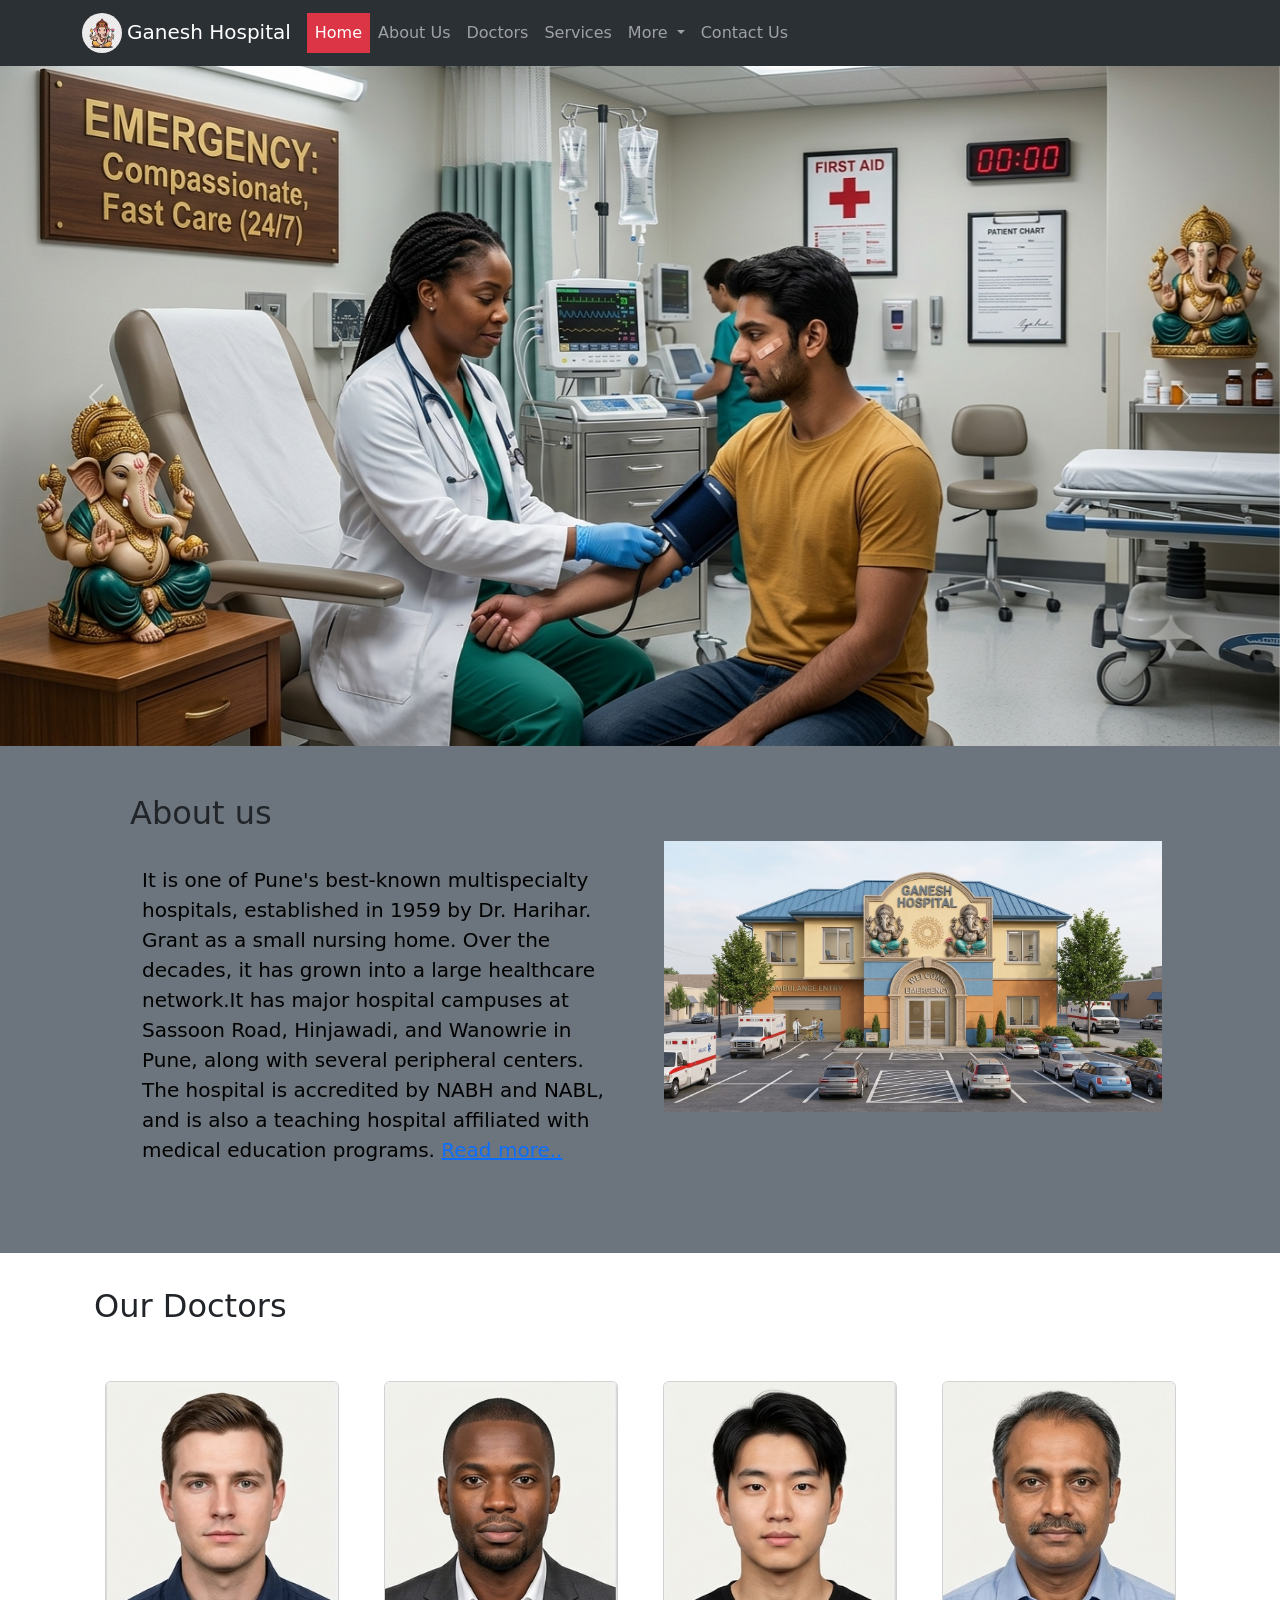
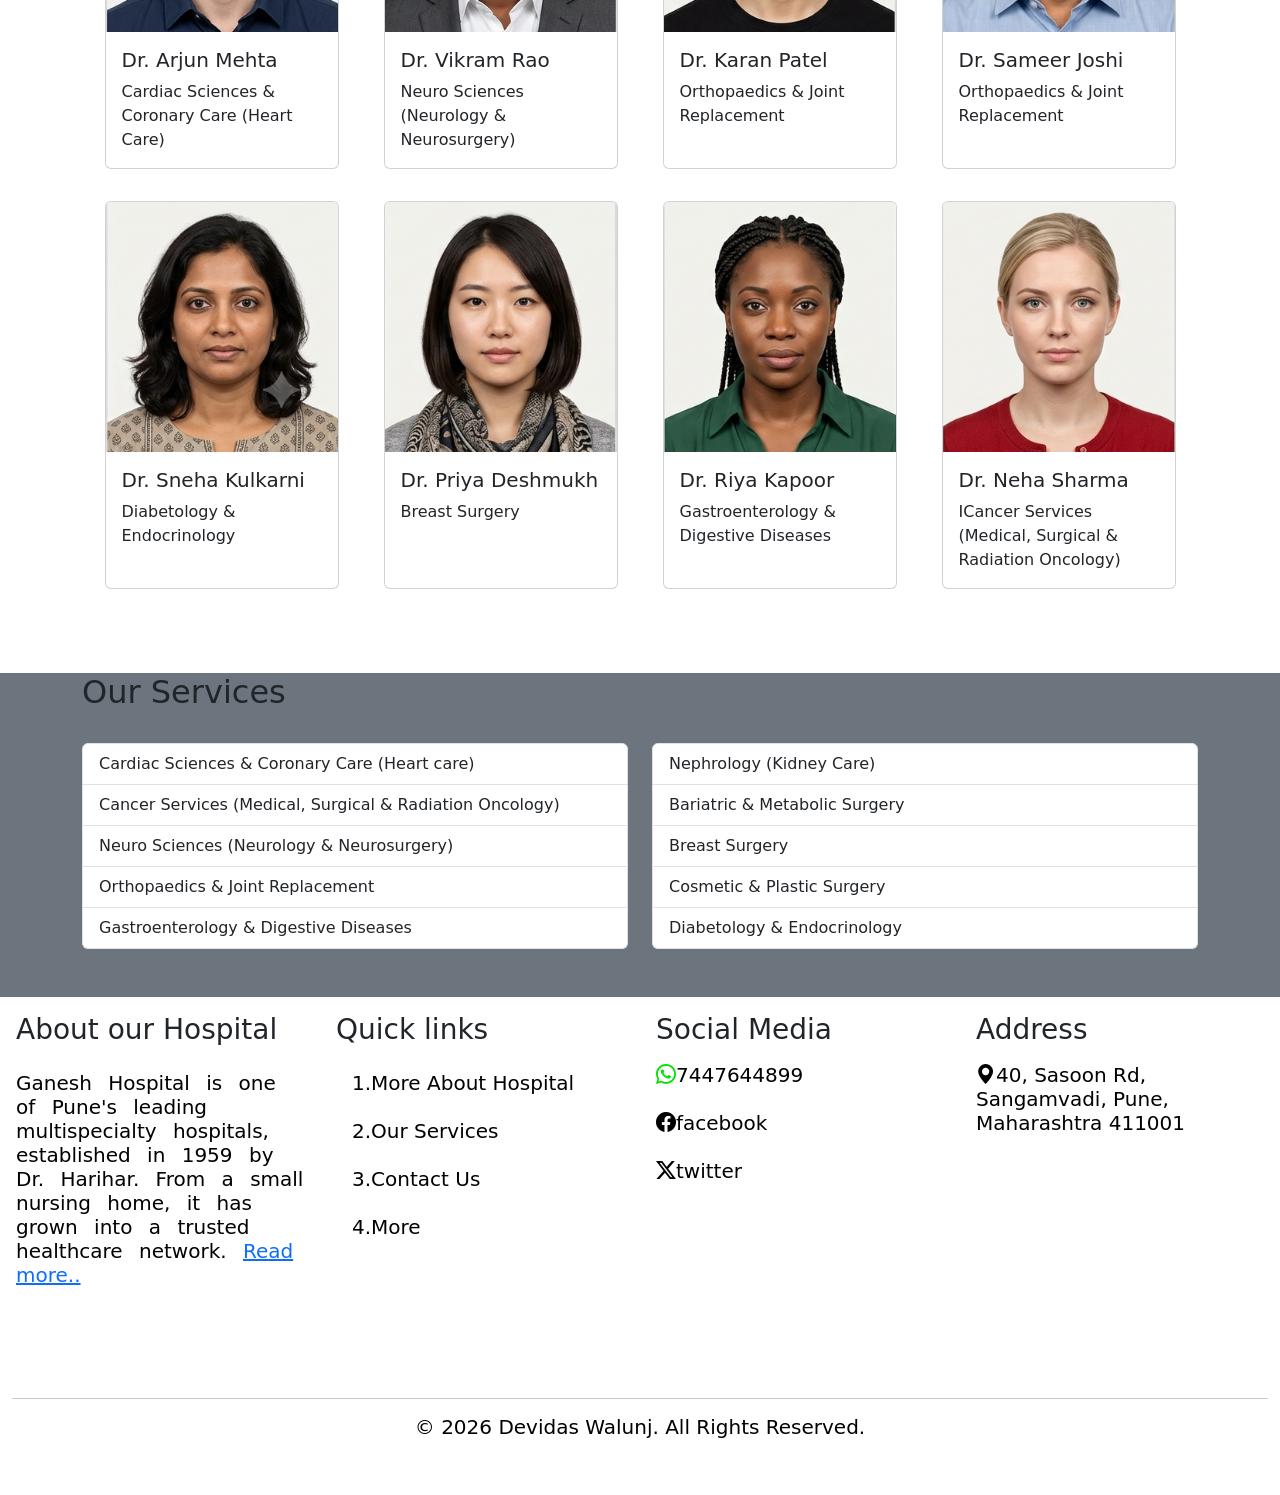
<file: index.html>
<!doctype html>
<html lang="en">
    <head>
        <meta charset="utf-8">
        <meta name="viewport" content="width=device-width, initial-scale=1">
        <title>Home</title>
        <link
            href="https://cdn.jsdelivr.net/npm/bootstrap@5.3.8/dist/css/bootstrap.min.css"
            rel="stylesheet"
            integrity="sha384-sRIl4kxILFvY47J16cr9ZwB07vP4J8+LH7qKQnuqkuIAvNWLzeN8tE5YBujZqJLB"
            crossorigin="anonymous">
            <link href="static/style.css" rel="stylesheet" type="text/css">
            <link rel="stylesheet" href="https://cdn.jsdelivr.net/npm/bootstrap-icons@1.13.1/font/bootstrap-icons.min.css">
    </head>
    <body>
        <!-- heder start -->
        <header>
            <div class="fixed-top top-0 mb-5">
            <nav class="navbar navbar-expand-lg bg-body-tertiary "
                data-bs-theme="dark">
                <div class="container ">
                    <a class="navbar-brand" href="#">
                        <img class="logo " src="images/ganpatibappa.webp"
                            alt="Logo"
                            width="40" height="40"
                            class="d-inline-block align-text-top ">Ganesh
                        Hospital</a>
                    <button class="navbar-toggler bg-danger" type="button"
                        data-bs-toggle="collapse"
                        data-bs-target="#navbarSupportedContent"
                        aria-controls="navbarSupportedContent"
                        aria-expanded="false" aria-label="Toggle navigation">
                        <span class="navbar-toggler-icon"></span>
                    </button>
                    <div class="collapse navbar-collapse"
                        id="navbarSupportedContent">
                        <ul class="navbar-nav me-auto mb-2 mb-lg-0">
                            <li class="nav-item">
                                <a class="nav-link active bg-danger"
                                    aria-current="page"
                                    href="index.html">Home</a>
                            </li>
                            <li class="nav-item">
                                <a class="nav-link " href="about.html">About
                                    Us</a>
                            </li>
                            <li class="nav-item">
                                <a class="nav-link " href="doctors.html">Doctors
                                    </a>
                            </li>
                            <li class="nav-item">
                                <a class="nav-link"
                                    href="Services.html">Services</a>
                            </li>
                            <li class="nav-item dropdown">
                                <a class="nav-link dropdown-toggle"
                                    href="more.html"
                                    role="button" data-bs-toggle="dropdown"
                                    aria-expanded="false">
                                    More
                                </a>
                                <ul class="dropdown-menu">
                                    <li><a class="dropdown-item"
                                            href="images.html">Images</a></li>
                                    <li><a class="dropdown-item"
                                            href="videos.html">Videos</a></li>
                                </ul>
                            </li>
                            <li class="nav-item">
                                <a class="nav-link" href="contact.html">Contact
                                    Us</a>
                            </li>
                        </ul>
                    </div>
                </div>
            </nav>
        </div>
        </header>
        <!-- header end -->
        <!-- main section start -->
        <main>
            <!-- slider section start -->
            <section  class="mt-5">
                <div id="carouselExampleInterval" class="carousel slide h-30"
                    data-bs-ride="carousel">
                    <div class="carousel-inner">
                        <div class="carousel-item active"
                            data-bs-interval="3000">
                            <img src="images/s1.png"
                                class="d-block sizeimage w-100  " alt="...">
                        </div>
                        <div class="carousel-item" data-bs-interval="3000">
                            <img src="images/s2.png"
                                class="d-block sizeimage w-100" alt="...">
                        </div>
                        <div class="carousel-item" data-bs-interval="3000">
                            <img src="images/s3.png"
                                class="d-block sizeimage w-100" alt="...">
                        </div>
                        <div class="carousel-item" data-bs-interval="3000">
                            <img src="images/s4.png"
                                class="d-block sizeimage w-100" alt="...">
                        </div>
                    </div>
                    <button class="carousel-control-prev" type="button"
                        data-bs-target="#carouselExampleInterval"
                        data-bs-slide="prev">
                        <span class="carousel-control-prev-icon"
                            aria-hidden="true"></span>
                        <span class="visually-hidden">Previous</span>
                    </button>
                    <button class="carousel-control-next" type="button"
                        data-bs-target="#carouselExampleInterval"
                        data-bs-slide="next">
                        <span class="carousel-control-next-icon"
                            aria-hidden="true"></span>
                        <span class="visually-hidden">Next</span>
                    </button>
                </div>
            </section>
            <!-- slider section end -->
            <!-- about us start -->
            <section class="container-fluid bg-secondary">
                <div class="container">
                    <div class="row p-5 ">
                        <h2 class="text2">About us</h2>
                        <div class="col-md-6 p-4">
                            <p class="a1text text2">It is one of Pune's
                                best-known multispecialty
                                hospitals, established in 1959 by Dr. Harihar.
                                Grant as a small nursing home. Over the
                                decades, it has grown into a large healthcare
                                network.It has major hospital campuses at
                                Sassoon Road, Hinjawadi, and Wanowrie in Pune,
                                along with several peripheral centers.
                                The hospital is accredited by NABH and NABL, and
                                is
                                also a teaching hospital affiliated with medical
                                education programs.
                                <a class="mt-2" href="about.html">Read
                                    more..</a>
                            </div>
                            <div class="col-md-6">
                                <picture class="container-fluid">
                                    <img src="images/hospitalimg.png"
                                        alt="get" class="img-fluid hospitalimg"  />
                                </picture>
                            </div>
                        </div>
                    </div>
                </section>
                <!-- about us end -->
                <!-- Our Doctors section start -->
                <section class="ourdoc pb-1 ">
                    <div class="container p-3 ">
                        <div class="row mb-5 p-2 align-items-stretch ">
                            <h2 class="mb-5">Our Doctors</h2>
                            <div class="col-md-3 d-flex mb-3 justify-content-center">
                                <div class="card h-100">
                                    <img src="images/dr1.png"
                                        class="card-img-top doctor-img" alt="..."
                                        height="225px">
                                    <div class="card-body">
                                        <h5 class="card-title">Dr. Arjun Mehta</h5>
                                        <p class="card-text">Cardiac Sciences & Coronary Care (Heart Care)</p>
                                        
                                    </div>
                                </div>
                            </div>
                             <div class="col-md-3 d-flex mb-3 justify-content-center ">
                                <div class="card h-100">
                                    <img src="images/dr2.png"
                                        class="card-img-top doctor-img" alt="..."
                                        height="225px">
                                    <div class="card-body">
                                        <h5 class="card-title">Dr. Vikram Rao</h5>
                                        <p class="card-text">Neuro Sciences (Neurology & Neurosurgery)</p>
                                        
                                    </div>
                                </div>
                            </div>
                             <div class="col-md-3 d-flex mb-3 justify-content-center">
                                <div class="card h-100">
                                    <img src="images/dr3.png"
                                        class="card-img-top doctor-img" alt="..."
                                        height="225px">
                                    <div class="card-body">
                                        <h5 class="card-title">Dr. Karan Patel</h5>
                                        <p class="card-text">Orthopaedics & Joint Replacement</p>
                                        
                                    </div>
                                </div>
                            </div>
                             <div class="col-md-3 d-flex mb-3 justify-content-center">
                                <div class="card h-100">
                                    <img src="images/newdr.png"
                                        class="card-img-top doctor-img" alt="..."
                                        height="225px">
                                    <div class="card-body">
                                        <h5 class="card-title">Dr. Sameer Joshi</h5>
                                        <p class="card-text">Orthopaedics & Joint Replacement</p>
                                    </div>
                                </div>
                            </div>
                       
                            
                            <div class="col-md-3 d-flex justify-content-center">
                                <div class="card h-100">
                                    <img src="images/dr5.png"
                                        class="card-img-top doctor-img" alt="..."
                                        height="225px">
                                    <div class="card-body">
                                        <h5 class="card-title">Dr. Sneha Kulkarni</h5>
                                        <p class="card-text">Diabetology & Endocrinology</p>
                                        
                                    </div>
                                </div>
                            </div>
                            <div class="col-md-3 d-flex justify-content-center">
                                <div class="card h-100">
                                    <img src="images/dr6.png"
                                        class="card-img-top doctor-img" alt="..."
                                        height="250px">
                                    <div class="card-body">
                                        <h5 class="card-title">Dr. Priya Deshmukh</h5>
                                        <p class="card-text">Breast Surgery</p>
                                    </div>
                                </div>

                            </div>
                            <div class="col-md-3 d-flex justify-content-center">
                                <div class="card h-100">
                                    <img src="images/dr7.png"
                                        class="card-img-top doctor-img" alt="..."
                                        height="250px">
                                    <div class="card-body">
                                        <h5 class="card-title">Dr. Riya Kapoor</h5>
                                        <p class="card-text">Gastroenterology & Digestive Diseases</p>
                                    </div>
                                </div>

                            </div>
                            <div class="col-md-3 d-flex justify-content-center ">
                                <div class="card h-100">
                                    <img src="images/dr8.png"
                                        class="card-img-top doctor-img" alt="..."
                                        height="225px">
                                    <div class="card-body">
                                        <h5 class="card-title">Dr. Neha Sharma</h5>
                                        <p class="card-text">ICancer Services (Medical, Surgical & Radiation Oncology)</p>
                                        
                                    </div>
                                </div>

                            </div>
                        </div>
                    </div>
                </section>
                <!-- <section class="ourdoc pb-3">
                   
                </section> -->
                <!-- Our Doctors section end-->
                <!-- services section start -->
                <section class=" bg-secondary">
                    <div class="container ">
                        <div class="row">
                            <h2>Our Services</h2>
                            <div class="col-md-6 mt-4 mb-5">
                                <ul class="list-group">
                                    <li class="list-group-item"
                                        aria-current="true">Cardiac Sciences &
                                        Coronary Care (Heart care)</li>
                                    <li class="list-group-item">Cancer Services
                                        (Medical, Surgical & Radiation
                                        Oncology)</li>
                                    <li class="list-group-item">Neuro Sciences
                                        (Neurology & Neurosurgery)</li>
                                    <li class="list-group-item">Orthopaedics &
                                        Joint
                                        Replacement</li>
                                    <li class="list-group-item">Gastroenterology
                                        &
                                        Digestive Diseases</li>
                                </ul>
                            </div>
                            <div class="col-md-6 mt-4 mb-5">
                                <ul class="list-group">
                                    <li class="list-group-item"
                                        aria-current="true">Nephrology (Kidney
                                        Care)</li>
                                    <li class="list-group-item">Bariatric &
                                        Metabolic Surgery</li>
                                    <li class="list-group-item">Breast
                                        Surgery</li>
                                    <li class="list-group-item">Cosmetic &
                                        Plastic
                                        Surgery</li>
                                    <li class="list-group-item">Diabetology &
                                        Endocrinology</li>
                                </ul>
                            </div>
                        </div>
                    </div>
                </section>
                <!--  services section ens -->

            </main>
            <!-- main section end -->
            <!-- footer start -->
            <section class="container-fluid bg-transparent">
                <footer class="textstyle">
                    <div class="row">
                        <div class="col-md-3 p-3">
                            <h3>About our Hospital</h3>
                            <h3 class="a1text mt-4"> <p class="spacing">Ganesh
                                    Hospital is one of Pune's leading
                                    multispecialty hospitals, established in
                                    1959 by
                                    Dr. Harihar. From a small nursing home, it
                                    has grown into a trusted healthcare network.
                                    <a class="mt-2" href="about.html">Read
                                    more..</a>
                                    </p></h3>

                        </div>
                        <div class="col-md-3 p-3">
                            <h3>Quick links</h3>
                            <h3 class="a1text mt-4"><a class="tcolor p-3"
                                    href="about.html">1.More
                                    About Hospital</a></h3>
                            <h3 class="a1text mt-4"><a class="tcolor p-3"
                                    href="Services.html">2.Our
                                    Services</a></h3>
                            <h3 class="a1text mt-4"><a class="tcolor p-3"
                                    href="contact.html">3.Contact Us</a></h3>
                            <h3 class="a1text mt-4"><a class="tcolor p-3"
                                    href="more.html">4.More</a></h3>
                        </div>
                        <div class="col-md-3 p-3">
                            <h3 class="mb-3">Social Media</h3>
                            <a class="t1color " href="#" target="_blank" >
                                <h2 class="social-title a1text"><i class="bi bi-whatsapp"></i>7447644899</h2></a>
                            <a class="t1color" href="#" target="_blank">
                                <h2 class="social-title a1text mt-4"><i class="bi bi-facebook"></i>facebook</h2></a>
                            <a class="t1color " href="#" target="_blank">
                                <h2 class="social-title a1text mt-4"><i class="bi bi-twitter-x"></i>twitter</h2></a>
                        </div>
                        <div class="col-md-3 p-3">
                            <h3>Address</h3>
                            <h3 class="a1text mb-4 mt-3"><i class="bi bi-geo-alt-fill"></i>40, Sasoon Rd,
                                Sangamvadi, Pune, Maharashtra 411001</h3>
                            <iframe
                                src="https://www.google.com/maps/embed?pb=!1m18!1m12!1m3!1d3782.8963782252795!2d73.87715659999999!3d18.533584199999996!2m3!1f0!2f0!3f0!3m2!1i1024!2i768!4f13.1!3m3!1m2!1s0x3bc2c0f827512e15%3A0x47538bcedae49c07!2sRuby%20Hall%20Clinic%20-%20Sassoon%20Road!5e0!3m2!1sen!2sin!4v1782752746983!5m2!1sen!2sin"
                                width="200" height="200" style="border:0;"
                                allowfullscreen loading="lazy"
                                referrerpolicy="strict-origin-when-cross-origin"></iframe>
                        </h1>
                    </div>
                </div>
                <hr>
                <h3 class="text-center a1text pb-5">&copy; 2026 Devidas Walunj.
                    All Rights Reserved.</h3>
            </footer>
            </section>
            <!-- footer end -->

        <script
            src="https://cdn.jsdelivr.net/npm/bootstrap@5.3.8/dist/js/bootstrap.bundle.min.js"
            integrity="sha384-FKyoEForCGlyvwx9Hj09JcYn3nv7wiPVlz7YYwJrWVcXK/BmnVDxM+D2scQbITxI"
            crossorigin="anonymous"></script>
    </body>
</html>
<!-- footer 
1.logo info
 2. ouicklink heding link of page
 3. social media 
 4. address 
 hr
 copyrights
  CODEPEN CARD
  img-fluid 
  form.html task all input type
  more page create -->
</file>
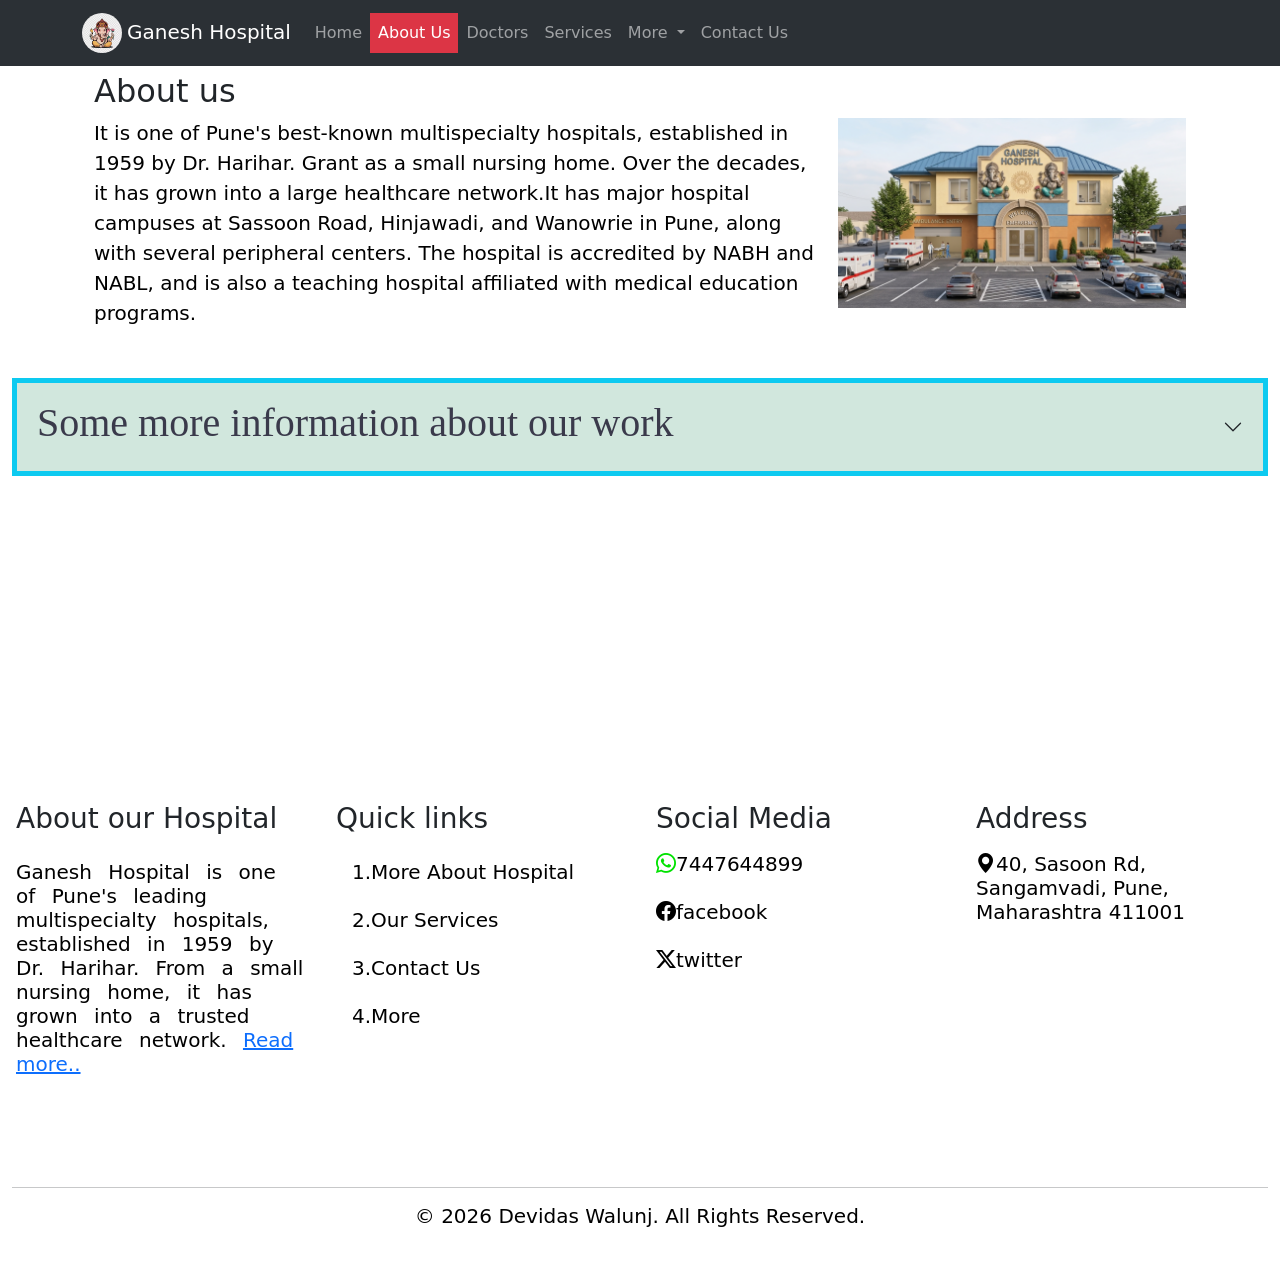
<file: about.html>
<!doctype html>
<html lang="en">
  <head>
    <meta charset="utf-8">
    <meta name="viewport" content="width=device-width, initial-scale=1">
    <title>Bootstrap demo</title>
    <link href="https://cdn.jsdelivr.net/npm/bootstrap@5.3.8/dist/css/bootstrap.min.css" rel="stylesheet" integrity="sha384-sRIl4kxILFvY47J16cr9ZwB07vP4J8+LH7qKQnuqkuIAvNWLzeN8tE5YBujZqJLB" crossorigin="anonymous">
     <link href="static/style.css" rel="stylesheet" type="text/css">
            <link rel="stylesheet" href="https://cdn.jsdelivr.net/npm/bootstrap-icons@1.13.1/font/bootstrap-icons.min.css">
</head>
  <body>
    <!-- heder start -->
        <header>
            <div class="fixed-top top-0 mb-5">
            <nav class="navbar navbar-expand-lg bg-body-tertiary "
                data-bs-theme="dark">
                <div class="container ">
                    <a class="navbar-brand" href="#">
                        <img class="logo " src="images/ganpatibappa.webp"
                            alt="Logo"
                            width="40" height="40"
                            class="d-inline-block align-text-top ">Ganesh
                        Hospital</a>
                    <button class="navbar-toggler bg-danger" type="button"
                        data-bs-toggle="collapse"
                        data-bs-target="#navbarSupportedContent"
                        aria-controls="navbarSupportedContent"
                        aria-expanded="false" aria-label="Toggle navigation">
                        <span class="navbar-toggler-icon"></span>
                    </button>
                    <div class="collapse navbar-collapse"
                        id="navbarSupportedContent">
                        <ul class="navbar-nav me-auto mb-2 mb-lg-0">
                            <li class="nav-item">
                                <a class="nav-link "
                                    aria-current="page"
                                    href="index.html">Home</a>
                            </li>
                            <li class="nav-item">
                                <a class="nav-link active bg-danger" href="about.html">About
                                    Us</a>
                            </li>
                            <li class="nav-item">
                                <a class="nav-link " href="doctors.html">Doctors
                                    </a>
                            </li>
                            <li class="nav-item">
                                <a class="nav-link"
                                    href="Services.html">Services</a>
                            </li>
                            <li class="nav-item dropdown">
                                <a class="nav-link dropdown-toggle"
                                    href="more.html"
                                    role="button" data-bs-toggle="dropdown"
                                    aria-expanded="false">
                                    More
                                </a>
                                <ul class="dropdown-menu">
                                    <li><a class="dropdown-item"
                                            href="images.html">Images</a></li>
                                    <li><a class="dropdown-item"
                                            href="videos.html">Videos</a></li>
                                </ul>
                            </li>
                            <li class="nav-item">
                                <a class="nav-link" href="contact.html">Contact
                                    Us</a>
                            </li>
                        </ul>
                    </div>
                </div>
            </nav>
        </div>
        </header>
        <!-- header end -->
    <main>
         <!-- about section start -->
        <section class="container-fluid ">
            <div class="container mt-5 p-4">
                <div class="row">
                    <h2 class="text2 ">About us</h2>
                    <div class="col-md-8">
                        <p class="a1text text2">It is one of Pune's
                            best-known multispecialty
                            hospitals, established in 1959 by Dr. Harihar.
                            Grant as a small nursing home. Over the
                            decades, it has grown into a large healthcare
                            network.It has major hospital campuses at
                            Sassoon Road, Hinjawadi, and Wanowrie in Pune,
                            along with several peripheral centers.
                            The hospital is accredited by NABH and NABL, and
                            is
                            also a teaching hospital affiliated with medical
                            education programs.
                    </div>
                    <div class="col-md-4 mb-3">
                        <picture>
                            <img src="images/hospitalimg.png" alt="get" class="img-fluid"  />
                        </picture>
                    </div>
                </div>
            </div>
        </section>
        <!-- about section end -->
          <!-- more info about work start -->
        <section class="mb-3 ourdoc">
            <div class="container-fluid">
                <div class="row mb-4">
                    <div class="col-md-12 ">
                        <div class="accordion accordion-flush  " id="accordionFlushExample">
                            <div class="accordion-item ">
                                <h2 class="accordion-header border border-info  border-5">
                                    <button class="accordion-button collapsed headingabout bg-success-subtle" type="button"
                                        data-bs-toggle="collapse" data-bs-target="#flush-collapseOne"
                                        aria-expanded="false" aria-controls="flush-collapseOne">
                                        <h1>Some more information about our work</h1>
                                    </button>
                                </h2>
                                <div id="flush-collapseOne" class="accordion-collapse collapse"
                                    data-bs-parent="#accordionFlushExample">
                                    <div class="accordion-body bg-success-subtle ">
                                        <section class="container ">
                                            <div class="row ">
                                                <div class="col-md-8">
                                                    <h3 class="textfamily">1. Cardiac Sciences & Coronary Care (Heart
                                                        Care)</h3>
                                                    <p class="textfamily textabout">Cardiac Sciences & Coronary Care
                                                        provides comprehensive diagnosis, treatment, and prevention of
                                                        heart-related diseases. Our experienced cardiologists and
                                                        cardiac surgeons use advanced technology to deliver accurate and
                                                        effective care. We specialize in treating coronary artery
                                                        disease, heart attacks, heart failure, and irregular heart
                                                        rhythms. Services include ECG, Echocardiography, TMT,
                                                        Angiography, and Angioplasty. We also perform minimally invasive
                                                        cardiac procedures and complex heart surgeries. Our coronary
                                                        care unit (CCU) is equipped to handle cardiac emergencies 24/7.
                                                        Preventive heart health check-ups and lifestyle counseling help
                                                        reduce future risks. Our goal is to improve heart health and
                                                        ensure a better quality of life for every patient.</p>
                                                </div>
                                                <div class="col-md-4 zoom ">
                                                    <img src="images/1. Cardiac Sciences & Coronary Care (Heart Care).png"
                                                        alt="image" width="370px">
                                                </div>
                                            </div>
                                        </section>
                                        <section class="container  mt-3">
                                            <div class="row mt-4">
                                                <div class="col-md-8">
                                                    <h3 class="textfamily">2. Cancer Services (Medical, Surgical &
                                                        Radiation Oncology)</h3>
                                                    <p class="textfamily textabout">Our Cancer Services offer complete
                                                        and personalized cancer care through a multidisciplinary
                                                        approach. Medical Oncology provides chemotherapy, immunotherapy,
                                                        hormone therapy, and targeted treatments. Surgical Oncology
                                                        focuses on removing tumors using advanced and minimally invasive
                                                        surgical techniques. Radiation Oncology uses precision
                                                        technology to destroy cancer cells while protecting healthy
                                                        tissues. We provide early cancer screening, accurate diagnosis,
                                                        and personalized treatment planning. Our team supports patients
                                                        throughout every stage of treatment and recovery.
                                                        Rehabilitation, pain management, and palliative care services
                                                        improve comfort and quality of life. We are committed to
                                                        delivering compassionate, evidence-based cancer care with the
                                                        best possible outcomes.</p>
                                                </div>
                                                <div class="col-md-4 zoom">
                                                    <img src="images/2. Cancer Services (Medical, Surgical & Radiation Oncology).png"
                                                        alt="image" width="370px">
                                                </div>
                                            </div>
                                        </section>
                                        <section class="container  mt-3">
                                            <div class="row mt-4">
                                                <div class="col-md-8">
                                                    <h3 class="textfamily">3. Neuro Sciences (Neurology & Neurosurgery)
                                                    </h3>
                                                    <p class="textfamily textabout">The Neuro Sciences department
                                                        specializes in diagnosing and treating disorders of the brain,
                                                        spine, and nervous system. Our neurologists manage conditions
                                                        such as stroke, epilepsy, migraines, Parkinson's disease, and
                                                        multiple sclerosis. Neurosurgeons perform advanced surgeries for
                                                        brain tumors, spinal disorders, trauma, and nerve injuries. We
                                                        use modern imaging and diagnostic technologies for accurate
                                                        evaluation and treatment planning. Emergency stroke care and
                                                        neurocritical care services are available for life-threatening
                                                        conditions. Minimally invasive surgical techniques help reduce
                                                        recovery time and improve outcomes. Rehabilitation programs
                                                        support patients in regaining mobility and independence. Our
                                                        focus is on providing comprehensive neurological care with
                                                        compassion and expertise.</p>
                                                </div>
                                                <div class="col-md-4 zoom">
                                                    <img src="images/3. Neuro Sciences (Neurology & Neurosurgery).png"
                                                        alt="image" width="370px">
                                                </div>
                                            </div>
                                        </section>
                                        <section class="container  mt-3">
                                            <div class="row mt-4">
                                                <div class="col-md-8">
                                                    <h3 class="textfamily">4. Orthopaedics & Joint Replacement</h3>
                                                    <p class="textfamily textabout"> Our Orthopaedics department
                                                        provides expert care for bones, joints, muscles, ligaments, and
                                                        sports injuries. We specialize in knee, hip, shoulder, and elbow
                                                        joint replacement surgeries using advanced implants and
                                                        techniques. Our orthopedic surgeons treat fractures, arthritis,
                                                        spinal disorders, and trauma with personalized treatment plans.
                                                        Arthroscopic procedures offer minimally invasive solutions for
                                                        joint injuries and ligament tears. Physiotherapy and
                                                        rehabilitation programs help patients recover strength and
                                                        mobility after treatment. We emphasize pain management, faster
                                                        recovery, and improved physical function. Modern diagnostic
                                                        tools ensure accurate assessment of orthopedic conditions. Our
                                                        goal is to restore mobility, reduce pain, and improve overall
                                                        quality of life.</p>
                                                </div>
                                                <div class="col-md-4 zoom">
                                                    <img src="images/4. Orthopaedics & Joint Replacement.png"
                                                        alt="image" width="370px">
                                                </div>
                                            </div>
                                        </section>
                                        <section class="container mt-3">
                                            <div class="row mt-4">
                                                <div class="col-md-8">
                                                    <h3 class="textfamily">5. Gastroenterology & Digestive Diseases</h3>
                                                    <p class="textfamily textabout">The Gastroenterology department
                                                        provides specialized care for diseases affecting the digestive
                                                        system, liver, pancreas, and gallbladder. We diagnose and treat
                                                        conditions such as acid reflux, ulcers, IBS, hepatitis, fatty
                                                        liver disease, and pancreatitis. Advanced endoscopy and
                                                        colonoscopy services help detect digestive disorders at an early
                                                        stage. Our specialists provide expert management for
                                                        inflammatory bowel disease and gastrointestinal bleeding. We use
                                                        modern diagnostic technology to deliver accurate and timely
                                                        treatment. Nutritional counseling and lifestyle guidance are
                                                        provided to support long-term digestive health. Personalized
                                                        treatment plans focus on relieving symptoms and preventing
                                                        complications. Our commitment is to ensure healthy digestion and
                                                        improved overall well-being.</p>
                                                </div>
                                                <div class="col-md-4 zoom">
                                                    <img class="animationimg"
                                                        src="images/5. Gastroenterology & Digestive Diseases.png"
                                                        alt="image" width="370px">
                                                </div>
                                            </div>
                                        </section>
                                    </div>
                                </div>
                            </div>

                        </div>
                    </div>
                </div>
            </div>
        </section>
        <!-- more info about work end -->
          <!-- our vision mission history start -->
         <section class="container-fluid">
        <!-- Latest compiled and minified CSS -->
        <!-- Optional theme -->
        <!-- Latest compiled and minified JavaScript -->
       
        <div class="container our-services">
            <div class="row">
                <div class="col-sm-4">
                    <div class="flip-container">
                        <div class="flipper">
                            <div class="front" style="background: #585a59 !important;">
                                <!-- <img class="lazyload" src="images/1. Cardiac Sciences & Coronary Care (Heart Care).png" alt="Avatar" style="width:150px;height:150px;"> -->
                                <h3 class="middel">Our Vision</h3>
                            </div>
                            <div class="back verflow-auto" style="background: #020202de !important;">
                                <h5>Our Vision</h5>
                                <p>To become the most trusted and patient-centric healthcare institution by delivering
                                    exceptional medical care through innovation, advanced technology, compassionate
                                    service, and continuous excellence.

                                    We aspire to improve the health and well-being of every individual by making quality
                                    healthcare accessible, affordable, and reliable.</p>
                            </div>
                        </div>
                    </div>
                </div>
                <div class="col-sm-4">
                    <div class="flip-container">
                        <div class="flipper">
                            <div class="front" style="background: #585a59;">
                                <!-- <img class="lazyload" src="https://rightphysio.com/images/our-services/Rehabilitation.svg" alt="Avatar" style="width:150px;height:150px;"> -->
                                <h3 class="middel">Our Mission</h3>
                            </div>
                            <div class="back overflow-auto" style="background: #020202de">
                                <h5 >Our Mission</h5>
                                <p><ul>
                                    <li>To provide high-quality, ethical, and affordable healthcare services.</li>
                                    <li>To ensure patient safety through advanced medical technology and best clinical practices.</li>
                                    <li>To deliver compassionate and personalized care with dignity and respect.</li>
                                    <li>To promote medical education, research, and continuous professional development.</li>
                                    <li>To create a healthy community through preventive healthcare and awareness programs.</li>
                                    <li>To maintain excellence in clinical outcomes while ensuring patient satisfaction.</li>
                                </ul></p>
                            </div>
                        </div>
                    </div>
                </div>
                <div class="col-sm-4">
                    <div class="flip-container">
                        <div class="flipper">
                            <div class="front" style="background: #585a59;">
                                <!-- <img class="lazyload" src="images/hospitalbildingimage.png" alt="Avatar" style="width:150px;height:150px;"> -->
                                <h3 class="middel">HISTORY</h3>
                            </div>
                            <div class="back overflow-auto" style="background: #020202de">
                                <h5>HISTORY</h5>
                                <p>Founded in 1959 by the visionary physician Dr. Harihar Grant, Ganesh Hospital began its journey as a modest nursing home dedicated to serving the healthcare needs of Pune's growing community.Today, the hospital proudly serves patients through its advanced campuses at Sassoon Road, Hinjawadi, and Wanowrie, along with multiple satellite centers that extend quality healthcare to surrounding communities.</p>
                            </div>
                        </div>
                    </div>
                </div>
            </div>
        </div>
        </section>
        <!-- our vision mission history end -->
    </main>
     <!-- footer start -->
    <section class="container-fluid bg-transparent">
                <footer class="textstyle">
                    <div class="row">
                        <div class="col-md-3 p-3">
                            <h3>About our Hospital</h3>
                            <h3 class="a1text mt-4"> <p class="spacing">Ganesh
                                    Hospital is one of Pune's leading
                                    multispecialty hospitals, established in
                                    1959 by
                                    Dr. Harihar. From a small nursing home, it
                                    has grown into a trusted healthcare network.
                                    <a class="mt-2" href="about.html">Read
                                    more..</a>
                                    </p></h3>

                        </div>
                        <div class="col-md-3 p-3">
                            <h3>Quick links</h3>
                            <h3 class="a1text mt-4"><a class="tcolor p-3"
                                    href="about.html">1.More
                                    About Hospital</a></h3>
                            <h3 class="a1text mt-4"><a class="tcolor p-3"
                                    href="Services.html">2.Our
                                    Services</a></h3>
                            <h3 class="a1text mt-4"><a class="tcolor p-3"
                                    href="contact.html">3.Contact Us</a></h3>
                            <h3 class="a1text mt-4"><a class="tcolor p-3"
                                    href="more.html">4.More</a></h3>
                        </div>
                        <div class="col-md-3 p-3">
                            <h3 class="mb-3">Social Media</h3>
                            <a class="t1color " href="#" target="_blank" >
                                <h2 class="social-title a1text"><i class="bi bi-whatsapp"></i>7447644899</h2></a>
                            <a class="t1color" href="#" target="_blank">
                                <h2 class="social-title a1text mt-4"><i class="bi bi-facebook"></i>facebook</h2></a>
                            <a class="t1color " href="#" target="_blank">
                                <h2 class="social-title a1text mt-4"><i class="bi bi-twitter-x"></i>twitter</h2></a>
                        </div>
                        <div class="col-md-3 p-3">
                            <h3>Address</h3>
                            <h3 class="a1text mb-4 mt-3"><i class="bi bi-geo-alt-fill"></i>40, Sasoon Rd,
                                Sangamvadi, Pune, Maharashtra 411001</h3>
                            <iframe
                                src="https://www.google.com/maps/embed?pb=!1m18!1m12!1m3!1d3782.8963782252795!2d73.87715659999999!3d18.533584199999996!2m3!1f0!2f0!3f0!3m2!1i1024!2i768!4f13.1!3m3!1m2!1s0x3bc2c0f827512e15%3A0x47538bcedae49c07!2sRuby%20Hall%20Clinic%20-%20Sassoon%20Road!5e0!3m2!1sen!2sin!4v1782752746983!5m2!1sen!2sin"
                                width="200" height="200" style="border:0;"
                                allowfullscreen loading="lazy"
                                referrerpolicy="strict-origin-when-cross-origin"></iframe>
                        </h1>
                    </div>
                </div>
                <hr>
                <h3 class="text-center a1text pb-5">&copy; 2026 Devidas Walunj.
                    All Rights Reserved.</h3>
            </footer>
            </section>
    <!-- footer end -->
    <script src="https://cdn.jsdelivr.net/npm/bootstrap@5.3.8/dist/js/bootstrap.bundle.min.js" integrity="sha384-FKyoEForCGlyvwx9Hj09JcYn3nv7wiPVlz7YYwJrWVcXK/BmnVDxM+D2scQbITxI" crossorigin="anonymous"></script>
  </body>
</html>
</file>
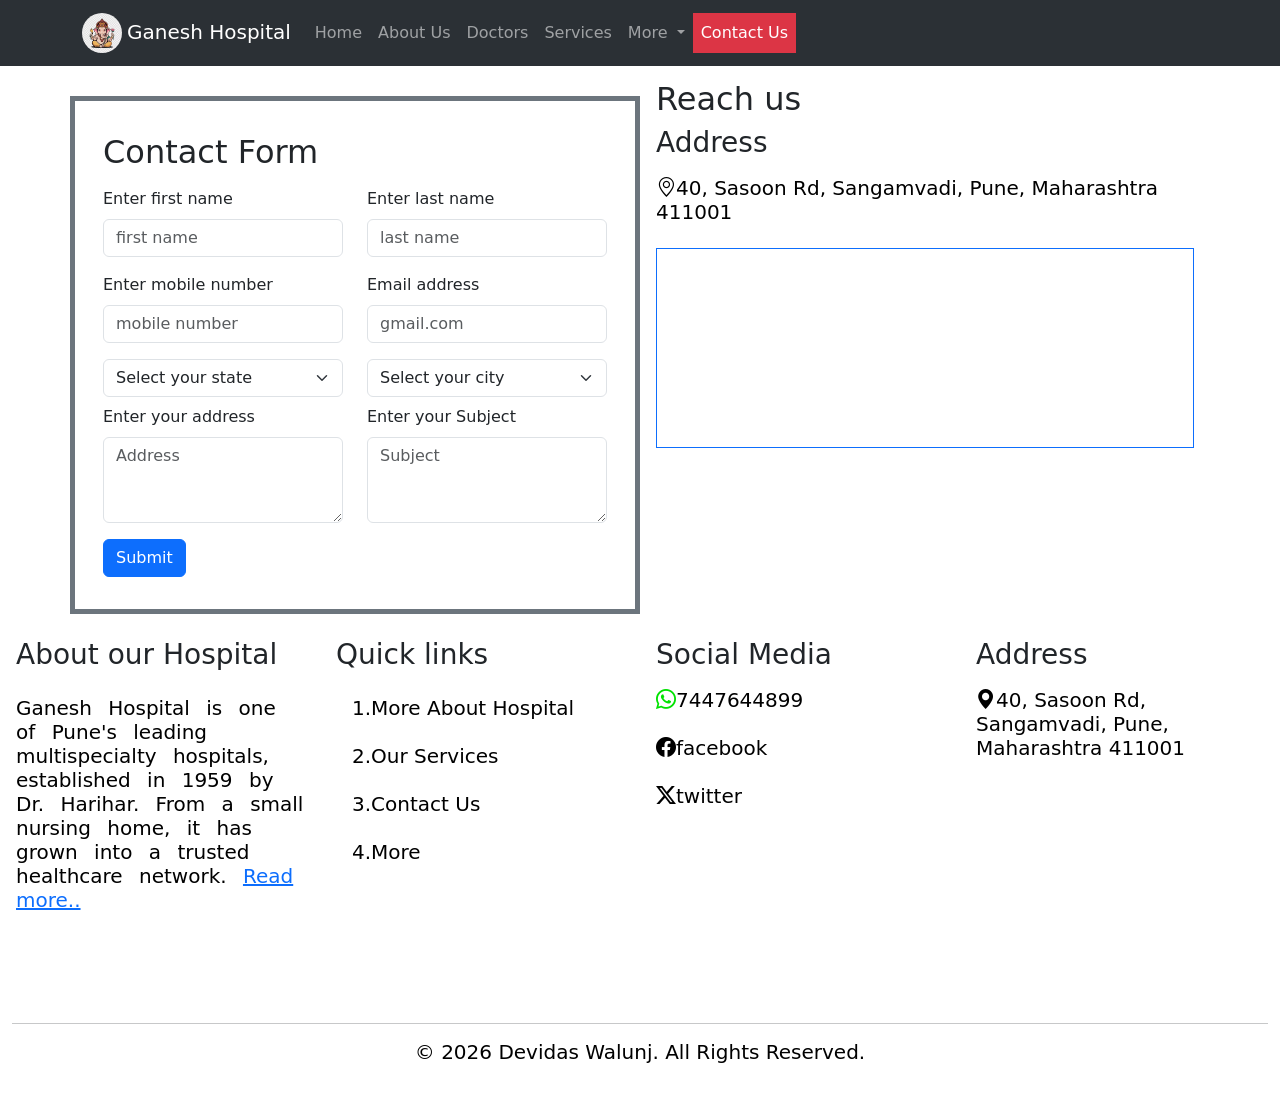
<file: contact.html>
<!doctype html>
<html lang="en">

<head>
    <meta charset="utf-8">
    <meta name="viewport" content="width=device-width, initial-scale=1">
    <title>Home</title>
    <link href="https://cdn.jsdelivr.net/npm/bootstrap@5.3.8/dist/css/bootstrap.min.css" rel="stylesheet"
        integrity="sha384-sRIl4kxILFvY47J16cr9ZwB07vP4J8+LH7qKQnuqkuIAvNWLzeN8tE5YBujZqJLB" crossorigin="anonymous">
    <link href="static/style.css" rel="stylesheet" type="text/css">
    <link rel="stylesheet" href="https://cdn.jsdelivr.net/npm/bootstrap-icons@1.13.1/font/bootstrap-icons.min.css">
</head>

<body>
    <!-- heder start -->
    <header>
            <div class="fixed-top top-0 mb-5">
            <nav class="navbar navbar-expand-lg bg-body-tertiary "
                data-bs-theme="dark">
                <div class="container ">
                    <a class="navbar-brand" href="#">
                        <img class="logo " src="images/ganpatibappa.webp"
                            alt="Logo"
                            width="40" height="40"
                            class="d-inline-block align-text-top ">Ganesh
                        Hospital</a>
                    <button class="navbar-toggler bg-danger" type="button"
                        data-bs-toggle="collapse"
                        data-bs-target="#navbarSupportedContent"
                        aria-controls="navbarSupportedContent"
                        aria-expanded="false" aria-label="Toggle navigation">
                        <span class="navbar-toggler-icon"></span>
                    </button>
                    <div class="collapse navbar-collapse"
                        id="navbarSupportedContent">
                        <ul class="navbar-nav me-auto mb-2 mb-lg-0">
                            <li class="nav-item">
                                <a class="nav-link "
                                    aria-current="page"
                                    href="index.html">Home</a>
                            </li>
                            <li class="nav-item">
                                <a class="nav-link " href="about.html">About
                                    Us</a>
                            </li>
                            <li class="nav-item">
                                <a class="nav-link " href="doctors.html">Doctors
                                    </a>
                            </li>
                            <li class="nav-item">
                                <a class="nav-link"
                                    href="Services.html">Services</a>
                            </li>
                            <li class="nav-item dropdown">
                                <a class="nav-link dropdown-toggle"
                                    href="more.html"
                                    role="button" data-bs-toggle="dropdown"
                                    aria-expanded="false">
                                    More
                                </a>
                                <ul class="dropdown-menu">
                                    <li><a class="dropdown-item"
                                            href="images.html">Images</a></li>
                                    <li><a class="dropdown-item"
                                            href="videos.html">Videos</a></li>
                                </ul>
                            </li>
                            <li class="nav-item">
                                <a class="nav-link active bg-danger" href="contact.html">Contact
                                    Us</a>
                            </li>
                        </ul>
                    </div>
                </div>
            </nav>
        </div>
        </header>
    <!-- header end -->
    <main></main>
        <!-- contact form start -->
        
        <section class="container mt-5">
            <div>
                <div class="row mt-5">
                    <!-- contact form -->
                    <div class="col-md-6 mt-5 mb-2 border border-secondary border-5 p-3">
                        <form class="container">
                            <div class="row">
                                <h2 class="mt-3 mb-3">Contact Form</h2>
                                <div class="col-md-6">
                                    <div class="mb-3 ">
                                        <label for="exampleFormControlInput1" class="form-label">Enter first
                                            name</label>
                                        <input type="name" class="form-control " id="exampleFormControlInput1"
                                            placeholder="first name">
                                    </div>
                                    <div class="mb-3">
                                        <label for="exampleFormControlInput1" class="form-label">Enter mobile
                                            number</label>
                                        <input type="number" class="form-control" id="exampleFormControlInput1"
                                            placeholder="mobile number">
                                    </div>
                                    <select class="form-select mb-2" aria-label="Default select example">
                                        <option selected>Select your state</option>
                                        <option value="1">Maharashtra</option>
                                        <option value="2">Goa</option>
                                        <option value="3">Rajsthan</option>
                                    </select>
                                    <div class="mb-3">
                                        <label for="exampleFormControlTextarea1" class="form-label">Enter your
                                            address</label>
                                        <textarea class="form-control" id="exampleFormControlTextarea1"
                                            placeholder="Address" rows="3"></textarea>
                                    </div>
                                </div>
                                <div class="col-md-6">
                                    <div class="mb-3">
                                        <label for="exampleFormControlInput1" class="form-label">Enter last name</label>
                                        <input type="name" class="form-control" id="exampleFormControlInput1"
                                            placeholder="last name">
                                    </div>
                                    <div class="mb-3">
                                        <label for="exampleFormControlInput1" class="form-label">Email address</label>
                                        <input type="email" class="form-control" id="exampleFormControlInput1"
                                            placeholder="gmail.com">
                                    </div>
                                    <select class="form-select mb-2" aria-label="Default select example">
                                        <option selected>Select your city</option>
                                        <option value="1">Pune</option>
                                        <option value="2">Mumbai</option>
                                        <option value="3">Nagr</option>
                                    </select>
                                    <div class="mb-3">
                                        <label for="exampleFormControlTextarea1" class="form-label">Enter your
                                            Subject</label>
                                        <textarea class="form-control" id="exampleFormControlTextarea1"
                                            placeholder="Subject" rows="3"></textarea>
                                    </div>
                                </div>
                            </div>
                            <div class="row">
                                <div class="col-md-6">
                                    <input class="btn btn-primary mb-3" type="submit" value="Submit">
                                </div>
                            </div>
                        </form>
                    </div>
                    <div class="col-md-6 mt-3 mb-3 p-3 ">
                        <h2>Reach us</h2>
                        <h3>Address</h3>
                        <h3 class="a1text mb-4 mt-3"><i class="bi bi-geo-alt"></i>40, Sasoon Rd,
                            Sangamvadi, Pune, Maharashtra 411001</h3>
                        <iframe class="border border-primary"
                            src="https://www.google.com/maps/embed?pb=!1m18!1m12!1m3!1d3782.8963782252795!2d73.87715659999999!3d18.533584199999996!2m3!1f0!2f0!3f0!3m2!1i1024!2i768!4f13.1!3m3!1m2!1s0x3bc2c0f827512e15%3A0x47538bcedae49c07!2sRuby%20Hall%20Clinic%20-%20Sassoon%20Road!5e0!3m2!1sen!2sin!4v1782752746983!5m2!1sen!2sin"
                            width="100%" height="200" style="border:0;" allowfullscreen loading="lazy"
                            referrerpolicy="strict-origin-when-cross-origin"></iframe>
                    </div>
                </div>
            </div>
        </section>
        <!-- contact form end -->
    </main>
    <!-- footer start -->
   <section class="container-fluid bg-transparent">
                <footer class="textstyle">
                    <div class="row">
                        <div class="col-md-3 p-3">
                            <h3>About our Hospital</h3>
                            <h3 class="a1text mt-4"> <p class="spacing">Ganesh
                                    Hospital is one of Pune's leading
                                    multispecialty hospitals, established in
                                    1959 by
                                    Dr. Harihar. From a small nursing home, it
                                    has grown into a trusted healthcare network.
                                    <a class="mt-2" href="about.html">Read
                                    more..</a>
                                    </p></h3>

                        </div>
                        <div class="col-md-3 p-3">
                            <h3>Quick links</h3>
                            <h3 class="a1text mt-4"><a class="tcolor p-3"
                                    href="about.html">1.More
                                    About Hospital</a></h3>
                            <h3 class="a1text mt-4"><a class="tcolor p-3"
                                    href="Services.html">2.Our
                                    Services</a></h3>
                            <h3 class="a1text mt-4"><a class="tcolor p-3"
                                    href="contact.html">3.Contact Us</a></h3>
                            <h3 class="a1text mt-4"><a class="tcolor p-3"
                                    href="more.html">4.More</a></h3>
                        </div>
                        <div class="col-md-3 p-3">
                            <h3 class="mb-3">Social Media</h3>
                            <a class="t1color " href="#" target="_blank" >
                                <h2 class="social-title a1text"><i class="bi bi-whatsapp"></i>7447644899</h2></a>
                            <a class="t1color" href="#" target="_blank">
                                <h2 class="social-title a1text mt-4"><i class="bi bi-facebook"></i>facebook</h2></a>
                            <a class="t1color " href="#" target="_blank">
                                <h2 class="social-title a1text mt-4"><i class="bi bi-twitter-x"></i>twitter</h2></a>
                        </div>
                        <div class="col-md-3 p-3">
                            <h3>Address</h3>
                            <h3 class="a1text mb-4 mt-3"><i class="bi bi-geo-alt-fill"></i>40, Sasoon Rd,
                                Sangamvadi, Pune, Maharashtra 411001</h3>
                            <iframe
                                src="https://www.google.com/maps/embed?pb=!1m18!1m12!1m3!1d3782.8963782252795!2d73.87715659999999!3d18.533584199999996!2m3!1f0!2f0!3f0!3m2!1i1024!2i768!4f13.1!3m3!1m2!1s0x3bc2c0f827512e15%3A0x47538bcedae49c07!2sRuby%20Hall%20Clinic%20-%20Sassoon%20Road!5e0!3m2!1sen!2sin!4v1782752746983!5m2!1sen!2sin"
                                width="200" height="200" style="border:0;"
                                allowfullscreen loading="lazy"
                                referrerpolicy="strict-origin-when-cross-origin"></iframe>
                        </h1>
                    </div>
                </div>
                <hr>
                <h3 class="text-center a1text pb-5">&copy; 2026 Devidas Walunj.
                    All Rights Reserved.</h3>
            </footer>
            </section>
    <!-- footer end -->
    <script src="https://cdn.jsdelivr.net/npm/bootstrap@5.3.8/dist/js/bootstrap.bundle.min.js"
        integrity="sha384-FKyoEForCGlyvwx9Hj09JcYn3nv7wiPVlz7YYwJrWVcXK/BmnVDxM+D2scQbITxI"
        crossorigin="anonymous"></script>
</body>

</html>
</file>
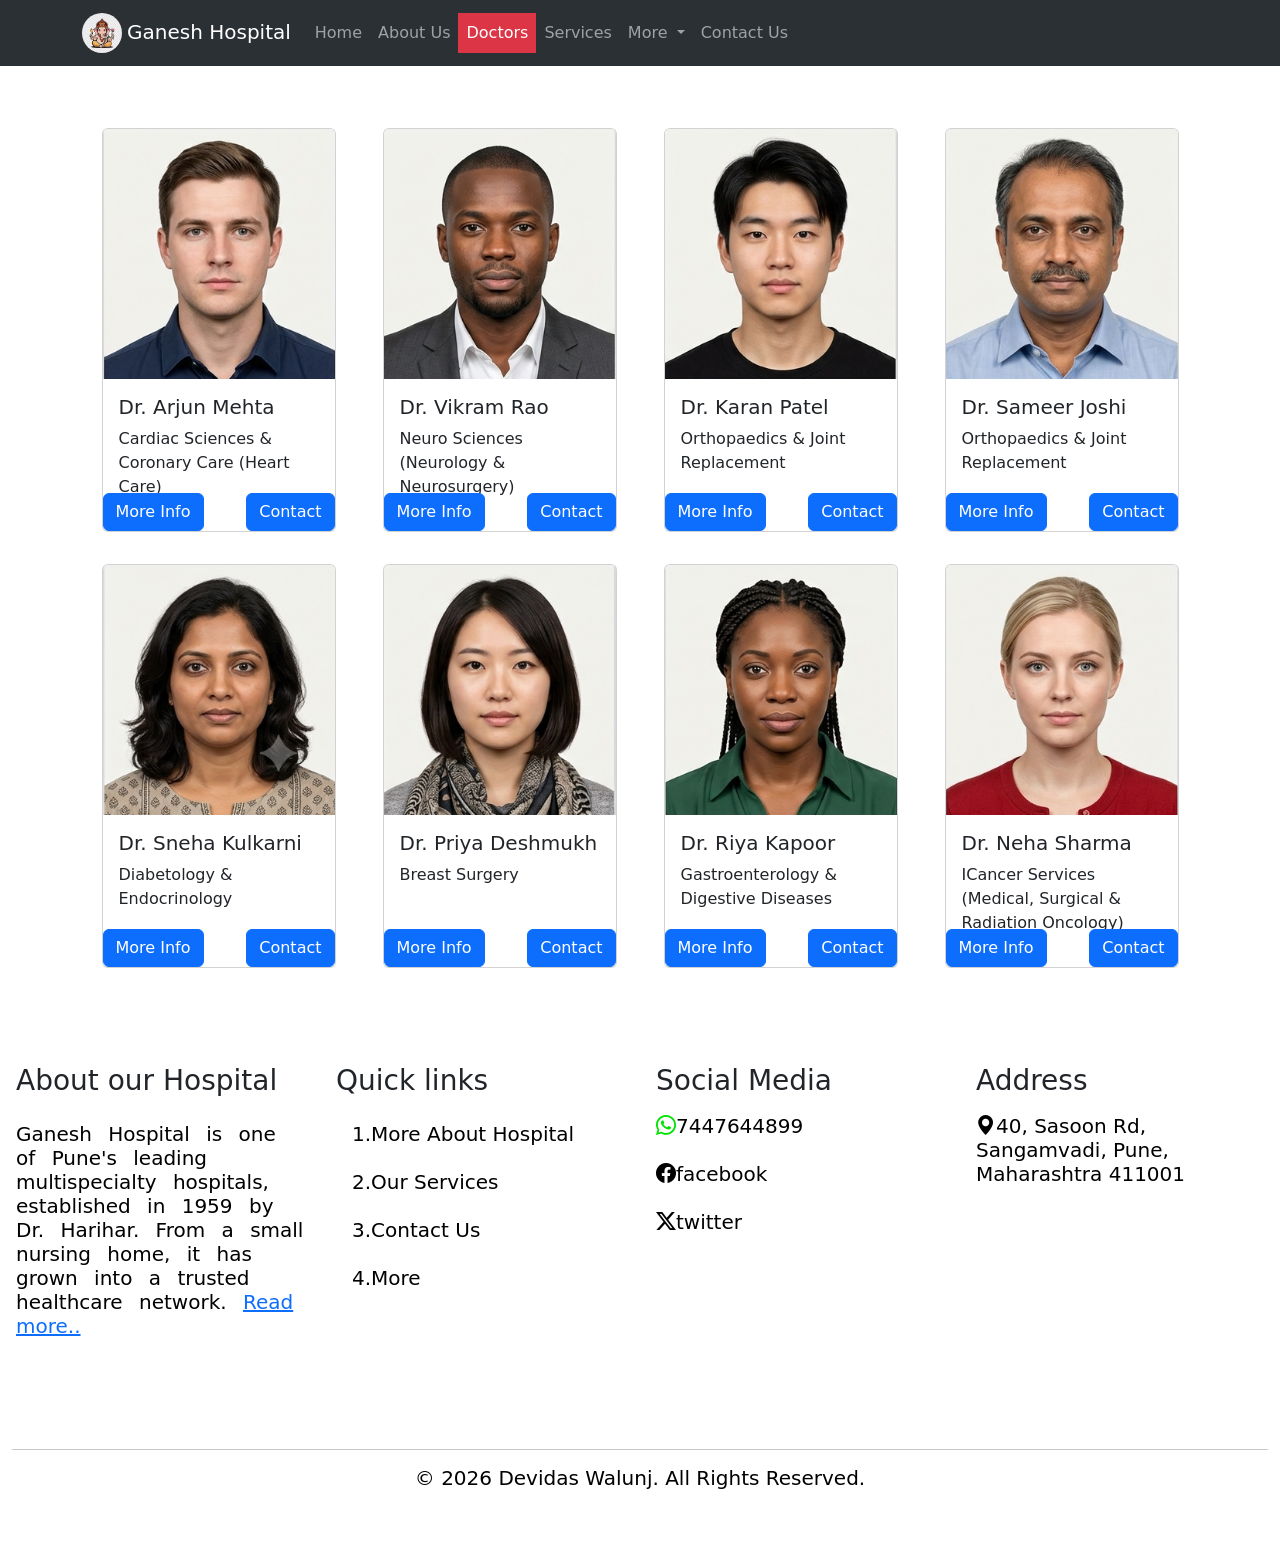
<file: doctors.html>
<!doctype html>
<html lang="en">

<head>
    <meta charset="utf-8">
    <meta name="viewport" content="width=device-width, initial-scale=1">
    <title>Bootstrap demo</title>
    <link href="https://cdn.jsdelivr.net/npm/bootstrap@5.3.8/dist/css/bootstrap.min.css" rel="stylesheet"
        integrity="sha384-sRIl4kxILFvY47J16cr9ZwB07vP4J8+LH7qKQnuqkuIAvNWLzeN8tE5YBujZqJLB" crossorigin="anonymous">
    <link href="static/style.css" rel="stylesheet" type="text/css">
    <link rel="stylesheet" href="https://cdn.jsdelivr.net/npm/bootstrap-icons@1.13.1/font/bootstrap-icons.min.css">
</head>

<body>
    <!-- heder start -->
     <header>
            <div class="fixed-top top-0 mb-5">
            <nav class="navbar navbar-expand-lg bg-body-tertiary "
                data-bs-theme="dark">
                <div class="container ">
                    <a class="navbar-brand" href="#">
                        <img class="logo " src="images/ganpatibappa.webp"
                            alt="Logo"
                            width="40" height="40"
                            class="d-inline-block align-text-top ">Ganesh
                        Hospital</a>
                    <button class="navbar-toggler bg-danger" type="button"
                        data-bs-toggle="collapse"
                        data-bs-target="#navbarSupportedContent"
                        aria-controls="navbarSupportedContent"
                        aria-expanded="false" aria-label="Toggle navigation">
                        <span class="navbar-toggler-icon"></span>
                    </button>
                    <div class="collapse navbar-collapse"
                        id="navbarSupportedContent">
                        <ul class="navbar-nav me-auto mb-2 mb-lg-0">
                            <li class="nav-item">
                                <a class="nav-link "
                                    aria-current="page"
                                    href="index.html">Home</a>
                            </li>
                            <li class="nav-item">
                                <a class="nav-link " href="about.html">About
                                    Us</a>
                            </li>
                            <li class="nav-item">
                                <a class="nav-link active bg-danger" href="doctors.html">Doctors
                                    </a>
                            </li>
                            <li class="nav-item">
                                <a class="nav-link"
                                    href="Services.html">Services</a>
                            </li>
                            <li class="nav-item dropdown">
                                <a class="nav-link dropdown-toggle"
                                    href="more.html"
                                    role="button" data-bs-toggle="dropdown"
                                    aria-expanded="false">
                                    More
                                </a>
                                <ul class="dropdown-menu">
                                    <li><a class="dropdown-item"
                                            href="images.html">Images</a></li>
                                    <li><a class="dropdown-item"
                                            href="videos.html">Videos</a></li>
                                </ul>
                            </li>
                            <li class="nav-item">
                                <a class="nav-link" href="contact.html">Contact
                                    Us</a>
                            </li>
                        </ul>
                    </div>
                </div>
            </nav>
        </div>
        </header>
    <!-- header end -->
    <!-- main section start -->
    <main>
        <!-- Our Doctors section start -->
        <section class="ourdoc p-3">
            <div class="container">
                <div class="row mb-5 p-2 align-items-stretch">
                    <h2 class="mb-5">Our Doctors</h2>
                    <div class="col-md-3 d-flex mb-3 justify-content-center">
                        <div class="card h-100">
                            <img src="images/dr1.png" class="card-img-top doctor-img" alt="..." height="225px">
                            <div class="card-body">
                                <h5 class="card-title">Dr. Arjun Mehta</h5>
                                <p class="card-text">Cardiac Sciences & Coronary Care (Heart Care)</p>
                                <button type="button" class="btn btn-primary  position-absolute bottom-0 start-0" data-bs-toggle="modal"
                                    data-bs-target="#Arjun">
                                    More Info
                                </button>
                                <button type="button" class="btn btn-primary position-absolute bottom-0 end-0" data-bs-toggle="modal"
                                    data-bs-target="#">
                                    Contact
                                </button>
                            </div>
                        </div>
                    </div>
                    <div class="col-md-3 d-flex mb-3 justify-content-center">
                        <div class="card h-100">
                            <img src="images/dr2.png" class="card-img-top doctor-img" alt="..." height="225px">
                            <div class="card-body">
                                <h5 class="card-title">Dr. Vikram Rao</h5>
                                <p class="card-text">Neuro Sciences (Neurology & Neurosurgery)</p>
                                 <button type="button" class="btn btn-primary position-absolute bottom-0 start-0" data-bs-toggle="modal"
                                    data-bs-target="#Vikram">
                                    More Info
                                </button>
                                <button type="button" class="btn btn-primary position-absolute bottom-0 end-0" data-bs-toggle="modal"
                                    data-bs-target="#">
                                    Contact
                                </button>
                            </div>
                        </div>
                    </div>
                    <div class="col-md-3 d-flex mb-3 justify-content-center">
                        <div class="card h-100">
                            <img src="images/dr3.png" class="card-img-top doctor-img" alt="..." height="225px">
                            <div class="card-body">
                                <h5 class="card-title">Dr. Karan Patel</h5>
                                <p class="card-text">Orthopaedics & Joint Replacement</p>
                                <button type="button" class="btn btn-primary position-absolute bottom-0 start-0" data-bs-toggle="modal"
                                    data-bs-target="#Karan">
                                    More Info
                                </button>
                                <button type="button" class="btn btn-primary position-absolute bottom-0 end-0" data-bs-toggle="modal"
                                    data-bs-target="#">
                                    Contact
                                </button>
                            </div>
                        </div>
                    </div>
                    <div class="col-md-3 d-flex mb-3 justify-content-center">
                        <div class="card h-100">
                            <img src="images/newdr.png" class="card-img-top doctor-img" alt="..." height="225px">
                            <div class="card-body">
                                <h5 class="card-title">Dr. Sameer Joshi</h5>
                                <p class="card-text">Orthopaedics & Joint Replacement</p>
                                <button type="button" class="btn btn-primary position-absolute bottom-0 start-0" data-bs-toggle="modal"
                                    data-bs-target="#Sameer">
                                    More Info
                                </button>
                                <button type="button" class="btn btn-primary position-absolute bottom-0 end-0" data-bs-toggle="modal"
                                    data-bs-target="#">
                                    Contact
                                </button>
                            </div>
                        </div>
                    </div>

                    <div class="col-md-3 d-flex justify-content-center">
                        <div class="card h-100">
                            <img src="images/dr5.png" class="card-img-top doctor-img" alt="..." height="225px">
                            <div class="card-body">
                                <h5 class="card-title">Dr. Sneha Kulkarni</h5>
                                <p class="card-text">Diabetology & Endocrinology</p>
                                <button type="button" class="btn btn-primary position-absolute bottom-0 start-0" data-bs-toggle="modal"
                                    data-bs-target="#Sneha">
                                    More Info
                                </button>
                                <button type="button" class="btn btn-primary position-absolute bottom-0 end-0" data-bs-toggle="modal"
                                    data-bs-target="#">
                                    Contact
                                </button>
                            </div>
                        </div>
                    </div>
                    <div class="col-md-3 d-flex justify-content-center">
                        <div class="card h-100">
                            <img src="images/dr6.png" class="card-img-top doctor-img" alt="..." height="250px">
                            <div class="card-body">
                                <h5 class="card-title">Dr. Priya Deshmukh</h5>
                                <p class="card-text">Breast Surgery</p>
                                <button type="button" class="btn btn-primary position-absolute bottom-0 start-0" data-bs-toggle="modal"
                                    data-bs-target="#Priya">
                                    More Info
                                </button>
                                <button type="button" class="btn btn-primary position-absolute bottom-0 end-0" data-bs-toggle="modal"
                                    data-bs-target="#">
                                    Contact
                                </button>
                            </div>
                        </div>

                    </div>
                    <div class="col-md-3 d-flex justify-content-center">
                        <div class="card h-100">
                            <img src="images/dr7.png" class="card-img-top doctor-img" alt="..." height="250px">
                            <div class="card-body">
                                <h5 class="card-title">Dr. Riya Kapoor</h5>
                                <p class="card-text">Gastroenterology & Digestive Diseases</p>
                                <button type="button" class="btn btn-primary position-absolute bottom-0 start-0" data-bs-toggle="modal"
                                    data-bs-target="#Riya">
                                    More Info
                                </button>
                                <button type="button" class="btn btn-primary position-absolute bottom-0 end-0" data-bs-toggle="modal"
                                    data-bs-target="#">
                                    Contact
                                </button>
                            </div>
                        </div>

                    </div>
                    <div class="col-md-3 d-flex justify-content-center">
                        <div class="card h-100">
                            <img src="images/dr8.png" class="card-img-top doctor-img" alt="..." height="225px">
                            <div class="card-body">
                                <h5 class="card-title">Dr. Neha Sharma</h5>
                                <p class="card-text">ICancer Services (Medical, Surgical & Radiation Oncology)</p>
                                <button type="button" class="btn btn-primary position-absolute bottom-0 start-0" data-bs-toggle="modal"
                                    data-bs-target="#Neha">
                                    More Info
                                </button>
                                <button type="button" class="btn btn-primary position-absolute bottom-0 end-0" data-bs-toggle="modal"
                                    data-bs-target="#">
                                    Contact
                                </button>

                            </div>
                        </div>

                    </div>
                </div>
            </div>
        </section>
        <!-- Our Doctors section end-->
    </main>
    <!-- main section end -->
    <!-- modal data start -->
    <!-- Dr. Arjun Mehta -->
    <div class="modal fade" id="Arjun" data-bs-backdrop="static" data-bs-keyboard="false" tabindex="-1"
        aria-labelledby="staticBackdropLabel" aria-hidden="true">
        <div class="modal-dialog">
            <div class="modal-content">
                <div class="modal-header">
                    <h1 class="modal-title fs-5" id="staticBackdropLabel">Dr. Arjun Mehta</h1>
                    <span>Consultant – Cardiac Sciences & Coronary Care (Heart Care)</span>
                    <button type="button" class="btn-close" data-bs-dismiss="modal" aria-label="Close"></button>
                </div>
                <div class="modal-body">
                   <P>Dr. Arjun Mehta is an experienced cardiologist specializing in the diagnosis and treatment of heart diseases. He has expertise in preventive cardiology, coronary artery disease, heart failure, hypertension, and cardiac emergencies. Dedicated to delivering compassionate, patient-centered care, Dr. Mehta focuses on helping patients maintain optimal heart health through advanced diagnostic techniques and personalized treatment plans.</P>
                </div>
                <div class="modal-footer">
                    <button type="button" class="btn btn-secondary" data-bs-dismiss="modal">Close</button>
                    
                </div>
            </div>
        </div>
    </div>

    <!-- Dr. Vikram Rao -->
    <div class="modal fade" id="Vikram" data-bs-backdrop="static" data-bs-keyboard="false" tabindex="-1"
        aria-labelledby="staticBackdropLabel" aria-hidden="true">
        <div class="modal-dialog">
            <div class="modal-content">
                <div class="modal-header">
                    <h1 class="modal-title fs-5" id="staticBackdropLabel">Dr. Vikram Rao</h1>
                    <span>Consultant – Neuro Sciences (Neurology & Neurosurgery)</span>
                    <button type="button" class="btn-close" data-bs-dismiss="modal" aria-label="Close"></button>
                </div>
                <div class="modal-body">
                   <p>Dr. Vikram Rao is a skilled specialist in Neurology and Neurosurgery with expertise in treating disorders of the brain, spine, and nervous system. His areas of interest include stroke management, epilepsy, movement disorders, brain tumors, and spinal conditions. He is committed to providing comprehensive neurological care using the latest medical and surgical advancements.</p>
                </div>
                <div class="modal-footer">
                    <button type="button" class="btn btn-secondary" data-bs-dismiss="modal">Close</button>
                   
                </div>
            </div>
        </div>
    </div>

    <!-- Dr. Karan Patel -->
     <div class="modal fade" id="Karan" data-bs-backdrop="static" data-bs-keyboard="false" tabindex="-1"
        aria-labelledby="staticBackdropLabel" aria-hidden="true">
        <div class="modal-dialog">
            <div class="modal-content">
                <div class="modal-header">
                    <h1 class="modal-title fs-5" id="staticBackdropLabel">Dr. Karan Patel</h1>
                    <span>Consultant – Orthopaedics & Joint Replacement</span>
                    <button type="button" class="btn-close" data-bs-dismiss="modal" aria-label="Close"></button>
                </div>
                <div class="modal-body">
                   <p>Dr. Karan Patel specializes in the diagnosis and treatment of bone, joint, and musculoskeletal disorders. With expertise in joint replacement, sports injuries, fractures, and arthritis management, he provides advanced orthopedic care focused on restoring mobility, reducing pain, and improving quality of life.</p>
                </div>
                <div class="modal-footer">
                    <button type="button" class="btn btn-secondary" data-bs-dismiss="modal">Close</button>
                   
                </div>
            </div>
        </div>
    </div>
    <!-- Dr. Sameer Joshi -->
     <div class="modal fade" id="Sameer" data-bs-backdrop="static" data-bs-keyboard="false" tabindex="-1"
        aria-labelledby="staticBackdropLabel" aria-hidden="true">
        <div class="modal-dialog">
            <div class="modal-content">
                <div class="modal-header">
                    <h1 class="modal-title fs-5" id="staticBackdropLabel">Dr. Sameer Joshi</h1>
                    <span>Consultant – Orthopaedics & Joint Replacement</span>
                    <button type="button" class="btn-close" data-bs-dismiss="modal" aria-label="Close"></button>
                </div>
                <div class="modal-body">
                   <p>Dr. Sameer Joshi is an accomplished orthopedic surgeon with extensive experience in hip and knee replacement surgeries, trauma care, and minimally invasive orthopedic procedures. He is dedicated to helping patients regain movement and lead active, pain-free lives through personalized treatment plans.</p>
                </div>
                <div class="modal-footer">
                    <button type="button" class="btn btn-secondary" data-bs-dismiss="modal">Close</button>
                   
                </div>
            </div>
        </div>
    </div>
    <!-- Dr. Sneha Kulkarni -->
     <div class="modal fade" id="Sneha" data-bs-backdrop="static" data-bs-keyboard="false" tabindex="-1"
        aria-labelledby="staticBackdropLabel" aria-hidden="true">
        <div class="modal-dialog">
            <div class="modal-content">
                <div class="modal-header">
                    <h1 class="modal-title fs-5" id="staticBackdropLabel">Dr. Sneha Kulkarni</h1>
                    <span>Consultant – Diabetology & Endocrinology</span>
                    <button type="button" class="btn-close" data-bs-dismiss="modal" aria-label="Close"></button>
                </div>
                <div class="modal-body">
                   <p>Dr. Sneha Kulkarni specializes in the management of diabetes, thyroid disorders, hormonal imbalances, and other endocrine conditions. She believes in preventive healthcare and works closely with patients to develop customized treatment strategies that promote long-term health and wellness</p>
                </div>
                <div class="modal-footer">
                    <button type="button" class="btn btn-secondary" data-bs-dismiss="modal">Close</button>
                   
                </div>
            </div>
        </div>
    </div>
    <!-- Dr. Priya Deshmukh -->
     <div class="modal fade" id="Priya" data-bs-backdrop="static" data-bs-keyboard="false" tabindex="-1"
        aria-labelledby="staticBackdropLabel" aria-hidden="true">
        <div class="modal-dialog">
            <div class="modal-content">
                <div class="modal-header">
                    <h1 class="modal-title fs-5" id="staticBackdropLabel">Dr. Priya Deshmukh</h1>
                    <span>Consultant – Breast Surgery</span>
                    <button type="button" class="btn-close" data-bs-dismiss="modal" aria-label="Close"></button>
                </div>
                <div class="modal-body">
                   <p>Dr. Priya Deshmukh is a dedicated breast surgeon with expertise in the diagnosis and surgical management of both benign and malignant breast diseases. She is committed to providing compassionate care, early detection, and personalized treatment options using modern surgical techniques.</p>
                </div>
                <div class="modal-footer">
                    <button type="button" class="btn btn-secondary" data-bs-dismiss="modal">Close</button>
                   
                </div>
            </div>
        </div>
    </div>
    <!-- Dr. Riya Kapoor -->
     <div class="modal fade" id="Riya" data-bs-backdrop="static" data-bs-keyboard="false" tabindex="-1"
        aria-labelledby="staticBackdropLabel" aria-hidden="true">
        <div class="modal-dialog">
            <div class="modal-content">
                <div class="modal-header">
                    <h1 class="modal-title fs-5" id="staticBackdropLabel">Dr. Riya Kapoor</h1>
                    <span>Consultant – Gastroenterology & Digestive Diseases</span>
                    <button type="button" class="btn-close" data-bs-dismiss="modal" aria-label="Close"></button>
                </div>
                <div class="modal-body">
                   <p>Dr. Riya Kapoor specializes in the prevention, diagnosis, and treatment of digestive system disorders. Her expertise includes liver diseases, acid reflux, inflammatory bowel disease, gastrointestinal infections, and digestive health. She emphasizes accurate diagnosis and evidence-based treatment for improved patient outcomes.</p>
                </div>
                <div class="modal-footer">
                    <button type="button" class="btn btn-secondary" data-bs-dismiss="modal">Close</button>
                   
                </div>
            </div>
        </div>
    </div>
    <!--  Dr. Neha Sharma -->
      <div class="modal fade" id="Neha" data-bs-backdrop="static" data-bs-keyboard="false" tabindex="-1"
        aria-labelledby="staticBackdropLabel" aria-hidden="true">
        <div class="modal-dialog">
            <div class="modal-content">
                <div class="modal-header">
                    <h1 class="modal-title fs-5" id="staticBackdropLabel"> Dr. Neha Sharma</h1>
                    <span>Consultant – Cancer Services (Medical, Surgical & Radiation Oncology)</span>
                    <button type="button" class="btn-close" data-bs-dismiss="modal" aria-label="Close"></button>
                </div>
                <div class="modal-body">
                   <p>Dr. Neha Sharma is an experienced oncologist dedicated to providing comprehensive cancer care across medical, surgical, and radiation oncology. She focuses on personalized treatment plans, early cancer detection, and multidisciplinary care to ensure the best possible outcomes while supporting patients throughout their treatment journey.</p>
                </div>
                <div class="modal-footer">
                    <button type="button" class="btn btn-secondary" data-bs-dismiss="modal">Close</button>
                   
                </div>
            </div>
        </div>
    </div>
    <!-- modal data end -->
    <!-- footer start -->
    <section class="container-fluid bg-transparent">
                <footer class="textstyle">
                    <div class="row">
                        <div class="col-md-3 p-3 ">
                            <h3>About our Hospital</h3>
                            <h3 class="a1text mt-4"> <p class="spacing">Ganesh
                                    Hospital is one of Pune's leading
                                    multispecialty hospitals, established in
                                    1959 by
                                    Dr. Harihar. From a small nursing home, it
                                    has grown into a trusted healthcare network.
                                    <a class="mt-2" href="about.html">Read
                                    more..</a>
                                    </p></h3>

                        </div>
                        <div class="col-md-3 p-3">
                            <h3>Quick links</h3>
                            <h3 class="a1text mt-4"><a class="tcolor p-3"
                                    href="about.html">1.More
                                    About Hospital</a></h3>
                            <h3 class="a1text mt-4"><a class="tcolor p-3"
                                    href="Services.html">2.Our
                                    Services</a></h3>
                            <h3 class="a1text mt-4"><a class="tcolor p-3"
                                    href="contact.html">3.Contact Us</a></h3>
                            <h3 class="a1text mt-4"><a class="tcolor p-3"
                                    href="more.html">4.More</a></h3>
                        </div>
                        <div class="col-md-3 p-3">
                            <h3 class="mb-3">Social Media</h3>
                            <a class="t1color " href="#" target="_blank" >
                                <h2 class="social-title a1text"><i class="bi bi-whatsapp"></i>7447644899</h2></a>
                            <a class="t1color" href="#" target="_blank">
                                <h2 class="social-title a1text mt-4"><i class="bi bi-facebook"></i>facebook</h2></a>
                            <a class="t1color " href="#" target="_blank">
                                <h2 class="social-title a1text mt-4"><i class="bi bi-twitter-x"></i>twitter</h2></a>
                        </div>
                        <div class="col-md-3 p-3">
                            <h3>Address</h3>
                            <h3 class="a1text mb-4 mt-3"><i class="bi bi-geo-alt-fill"></i>40, Sasoon Rd,
                                Sangamvadi, Pune, Maharashtra 411001</h3>
                            <iframe
                                src="https://www.google.com/maps/embed?pb=!1m18!1m12!1m3!1d3782.8963782252795!2d73.87715659999999!3d18.533584199999996!2m3!1f0!2f0!3f0!3m2!1i1024!2i768!4f13.1!3m3!1m2!1s0x3bc2c0f827512e15%3A0x47538bcedae49c07!2sRuby%20Hall%20Clinic%20-%20Sassoon%20Road!5e0!3m2!1sen!2sin!4v1782752746983!5m2!1sen!2sin"
                                width="200" height="200" style="border:0;"
                                allowfullscreen loading="lazy"
                                referrerpolicy="strict-origin-when-cross-origin"></iframe>
                        </h1>
                    </div>
                </div>
                <hr>
                <h3 class="text-center a1text pb-5">&copy; 2026 Devidas Walunj.
                    All Rights Reserved.</h3>
            </footer>
            </section>
    <!-- footer end -->
    <script src="https://cdn.jsdelivr.net/npm/bootstrap@5.3.8/dist/js/bootstrap.bundle.min.js"
        integrity="sha384-FKyoEForCGlyvwx9Hj09JcYn3nv7wiPVlz7YYwJrWVcXK/BmnVDxM+D2scQbITxI"
        crossorigin="anonymous"></script>
</body>

</html>
</file>
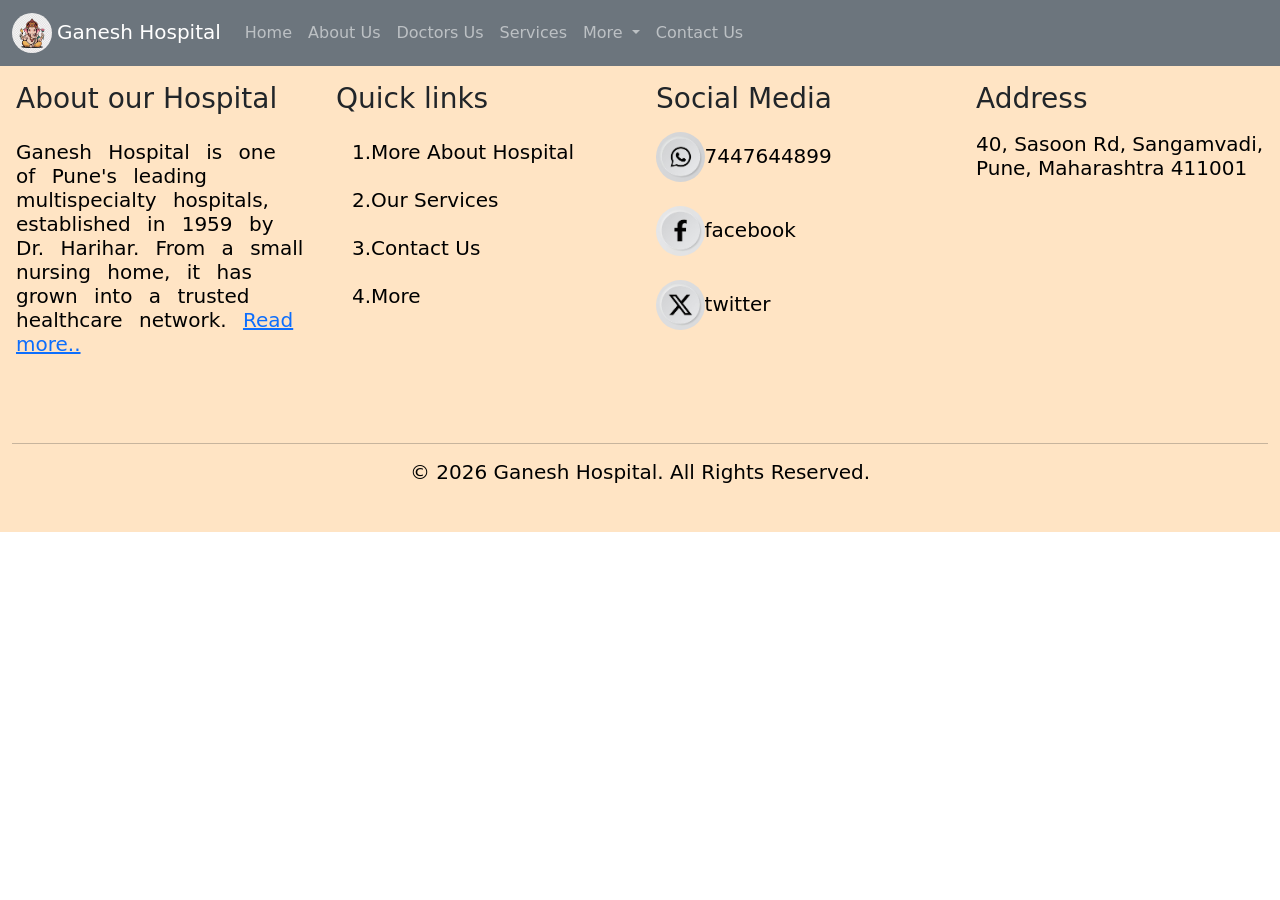
<file: history.html>
<!doctype html>
<html lang="en">
  <head>
    <meta charset="utf-8">
    <meta name="viewport" content="width=device-width, initial-scale=1">
    <title>Bootstrap demo</title>
    <link href="https://cdn.jsdelivr.net/npm/bootstrap@5.3.8/dist/css/bootstrap.min.css" rel="stylesheet" integrity="sha384-sRIl4kxILFvY47J16cr9ZwB07vP4J8+LH7qKQnuqkuIAvNWLzeN8tE5YBujZqJLB" crossorigin="anonymous">
    <link href="static/style.css" rel="stylesheet" type="text/css">
  </head>
  <body>
    <!-- heder start -->
        <header>
            <nav class="navbar navbar-expand-lg bg-secondary "
                data-bs-theme="dark">
                <div class="container-fluid">
                    <a class="navbar-brand" href="#">
                        <img class="logo " src="images/ganpatibappa.webp"
                            alt="Logo"
                            width="40" height="40"
                            class="d-inline-block align-text-top">Ganesh
                        Hospital</a>
                    <button class="navbar-toggler" type="button"
                        data-bs-toggle="collapse"
                        data-bs-target="#navbarSupportedContent"
                        aria-controls="navbarSupportedContent"
                        aria-expanded="false" aria-label="Toggle navigation">
                        <span class="navbar-toggler-icon"></span>
                    </button>
                    <div class="collapse navbar-collapse"
                        id="navbarSupportedContent">
                        <ul class="navbar-nav me-auto mb-2 mb-lg-0">
                            <li class="nav-item">
                                <a class="nav-link "
                                    aria-current="page"
                                    href="index.html">Home</a>
                            </li>
                            <li class="nav-item">
                                <a class="nav-link " href="about.html">About
                                    Us</a>
                            </li>
                            <li class="nav-item">
                                <a class="nav-link " href="doctors.html">Doctors
                                    Us</a>
                            </li>
                            <li class="nav-item">
                                <a class="nav-link"
                                    href="Services.html">Services</a>
                            </li>
                            <li class="nav-item dropdown">
                                <a class="nav-link dropdown-toggle"
                                    href="more.html"
                                    role="button" data-bs-toggle="dropdown"
                                    aria-expanded="false">
                                    More
                                </a>
                                <ul class="dropdown-menu">
                                    <li><a class="dropdown-item"
                                            href="vision.html">Vision</a></li>
                                    <li><a class="dropdown-item"
                                            href="mission.html">Mission</a></li>
                                    <li><a class="dropdown-item active bg-danger"
                                            href="history.html">History</a></li>
                                </ul>
                            </li>
                            <li class="nav-item">
                                <a class="nav-link" href="contact.html">Contact
                                    Us</a>
                            </li>
                        </ul>
                    </div>
                </div>
            </nav>
        </header>
        <!-- header end -->
          <!-- footer start -->
            <section class="container-fluid footerbg">
                <footer class="textstyle">
                    <div class="row">
                        <div class="col-md-3 p-3">
                            <h3>About our Hospital</h3>
                            <h3 class="a1text mt-4"> <p class="spacing">Ganesh
                                    Hospital is one of Pune's leading
                                    multispecialty hospitals, established in
                                    1959 by
                                    Dr. Harihar. From a small nursing home, it
                                    has grown into a trusted healthcare network.
                                    <a class="mt-2" href="about.html">Read
                                    more..</a>
                                    </p></h3>

                        </div>
                        <div class="col-md-3 p-3">
                            <h3>Quick links</h3>
                            <h3 class="a1text mt-4"><a class="tcolor p-3"
                                    href="about.html">1.More
                                    About Hospital</a></h3>
                            <h3 class="a1text mt-4"><a class="tcolor p-3"
                                    href="Services.html">2.Our
                                    Services</a></h3>
                            <h3 class="a1text mt-4"><a class="tcolor p-3"
                                    href="contact.html">3.Contact Us</a></h3>
                            <h3 class="a1text mt-4"><a class="tcolor p-3"
                                    href="more.html">4.More</a></h3>
                        </div>
                        <div class="col-md-3 p-3">
                            <h3 class="mb-3">Social Media</h3>
                            <a class="t1color " href="#" target="_blank">
                                <h2 class="social-title a1text"><img
                                        class="social-icon"
                                        src="images/whatsapp.png"
                                        alt="WhatsApp">7447644899</h2></a>
                            <a class="t1color" href="#" target="_blank">
                                <h2 class="social-title a1text mt-4"><img
                                        class="social-icon"
                                        src="images/facebook.png"
                                        alt="whatsapp">facebook</h2></a>
                            <a class="t1color " href="#" target="_blank">
                                <h2 class="social-title a1text mt-4"><img
                                        class="social-icon"
                                        src="images/twitter.png"
                                        alt="twitter">twitter</h2></a>
                        </div>
                        <div class="col-md-3 p-3">
                            <h3>Address</h3>
                            <h3 class="a1text mb-4 mt-3">40, Sasoon Rd,
                                Sangamvadi, Pune, Maharashtra 411001</h3>
                            <iframe
                                src="https://www.google.com/maps/embed?pb=!1m18!1m12!1m3!1d3782.8963782252795!2d73.87715659999999!3d18.533584199999996!2m3!1f0!2f0!3f0!3m2!1i1024!2i768!4f13.1!3m3!1m2!1s0x3bc2c0f827512e15%3A0x47538bcedae49c07!2sRuby%20Hall%20Clinic%20-%20Sassoon%20Road!5e0!3m2!1sen!2sin!4v1782752746983!5m2!1sen!2sin"
                                width="200" height="200" style="border:0;"
                                allowfullscreen loading="lazy"
                                referrerpolicy="strict-origin-when-cross-origin"></iframe>
                        </h1>
                    </div>
                </div>
                <hr>
                <h3 class="text-center a1text pb-5">&copy; 2026 Ganesh Hospital.
                    All Rights Reserved.</h3>
            </footer>
            </section>
            <!-- footer end -->
    <script src="https://cdn.jsdelivr.net/npm/bootstrap@5.3.8/dist/js/bootstrap.bundle.min.js" integrity="sha384-FKyoEForCGlyvwx9Hj09JcYn3nv7wiPVlz7YYwJrWVcXK/BmnVDxM+D2scQbITxI" crossorigin="anonymous"></script>
  </body>
</html>
</file>
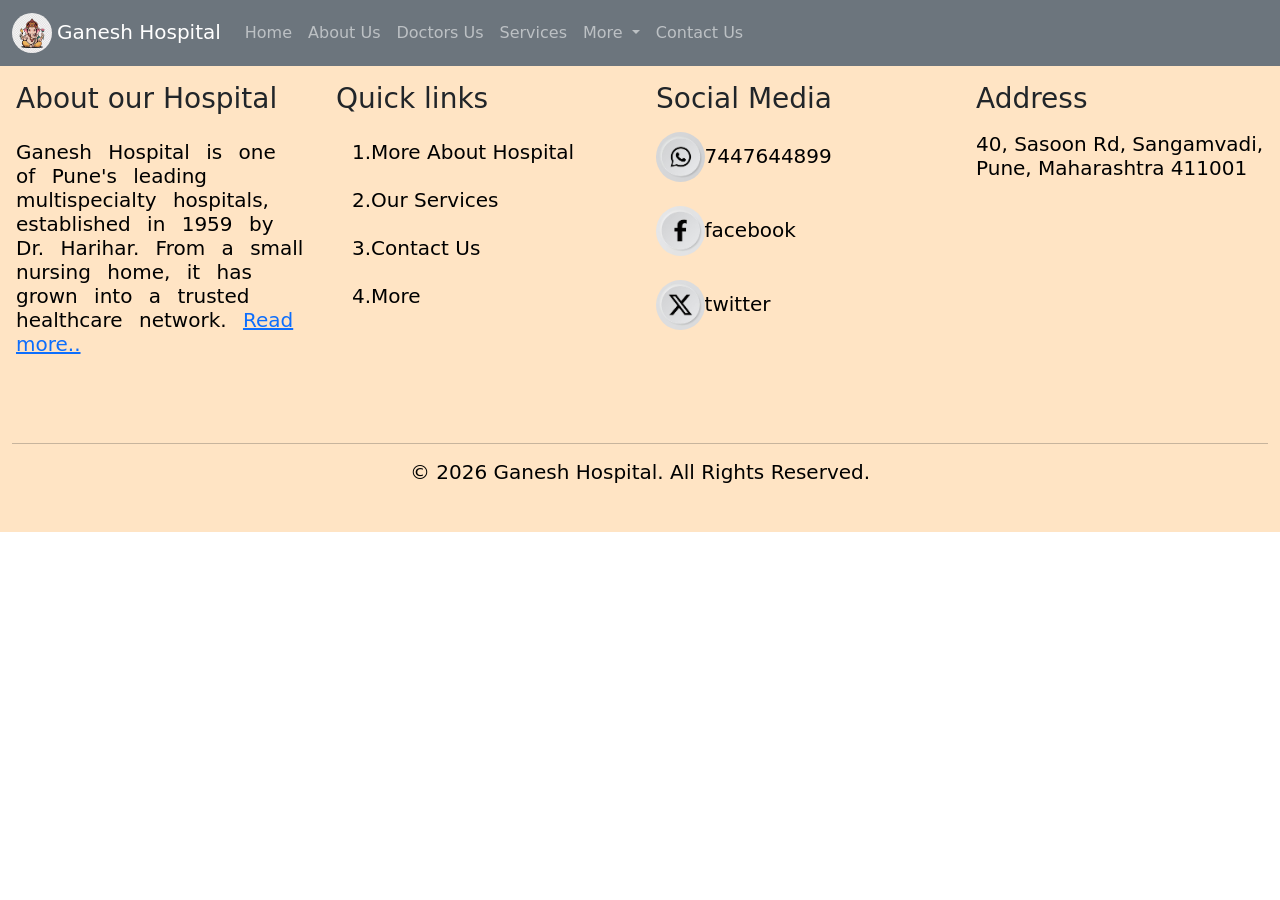
<file: mission.html>
<!doctype html>
<html lang="en">
  <head>
    <meta charset="utf-8">
    <meta name="viewport" content="width=device-width, initial-scale=1">
    <title>Bootstrap demo</title>
    <link href="https://cdn.jsdelivr.net/npm/bootstrap@5.3.8/dist/css/bootstrap.min.css" rel="stylesheet" integrity="sha384-sRIl4kxILFvY47J16cr9ZwB07vP4J8+LH7qKQnuqkuIAvNWLzeN8tE5YBujZqJLB" crossorigin="anonymous">
    <link href="static/style.css" rel="stylesheet" type="text/css">
  </head>
  <body>
    <!-- heder start -->
        <header>
            <nav class="navbar navbar-expand-lg bg-secondary "
                data-bs-theme="dark">
                <div class="container-fluid">
                    <a class="navbar-brand" href="#">
                        <img class="logo " src="images/ganpatibappa.webp"
                            alt="Logo"
                            width="40" height="40"
                            class="d-inline-block align-text-top">Ganesh
                        Hospital</a>
                    <button class="navbar-toggler" type="button"
                        data-bs-toggle="collapse"
                        data-bs-target="#navbarSupportedContent"
                        aria-controls="navbarSupportedContent"
                        aria-expanded="false" aria-label="Toggle navigation">
                        <span class="navbar-toggler-icon"></span>
                    </button>
                    <div class="collapse navbar-collapse"
                        id="navbarSupportedContent">
                        <ul class="navbar-nav me-auto mb-2 mb-lg-0">
                            <li class="nav-item">
                                <a class="nav-link "
                                    aria-current="page"
                                    href="index.html">Home</a>
                            </li>
                            <li class="nav-item">
                                <a class="nav-link " href="about.html">About
                                    Us</a>
                            </li>
                            <li class="nav-item">
                                <a class="nav-link " href="doctors.html">Doctors
                                    Us</a>
                            </li>
                            <li class="nav-item">
                                <a class="nav-link"
                                    href="Services.html">Services</a>
                            </li>
                            <li class="nav-item dropdown">
                                <a class="nav-link dropdown-toggle"
                                    href="more.html"
                                    role="button" data-bs-toggle="dropdown"
                                    aria-expanded="false">
                                    More
                                </a>
                                <ul class="dropdown-menu">
                                    <li><a class="dropdown-item"
                                            href="vision.html">Vision</a></li>
                                    <li><a class="dropdown-item active bg-danger"
                                            href="mission.html">Mission</a></li>
                                    <li><a class="dropdown-item"
                                            href="history.html">History</a></li>
                                </ul>
                            </li>
                            <li class="nav-item">
                                <a class="nav-link" href="contact.html">Contact
                                    Us</a>
                            </li>
                        </ul>
                    </div>
                </div>
            </nav>
        </header>
        <!-- header end -->
           <!-- footer start -->
            <section class="container-fluid footerbg">
                <footer class="textstyle">
                    <div class="row">
                        <div class="col-md-3 p-3">
                            <h3>About our Hospital</h3>
                            <h3 class="a1text mt-4"> <p class="spacing">Ganesh
                                    Hospital is one of Pune's leading
                                    multispecialty hospitals, established in
                                    1959 by
                                    Dr. Harihar. From a small nursing home, it
                                    has grown into a trusted healthcare network.
                                    <a class="mt-2" href="about.html">Read
                                    more..</a>
                                    </p></h3>

                        </div>
                        <div class="col-md-3 p-3">
                            <h3>Quick links</h3>
                            <h3 class="a1text mt-4"><a class="tcolor p-3"
                                    href="about.html">1.More
                                    About Hospital</a></h3>
                            <h3 class="a1text mt-4"><a class="tcolor p-3"
                                    href="Services.html">2.Our
                                    Services</a></h3>
                            <h3 class="a1text mt-4"><a class="tcolor p-3"
                                    href="contact.html">3.Contact Us</a></h3>
                            <h3 class="a1text mt-4"><a class="tcolor p-3"
                                    href="more.html">4.More</a></h3>
                        </div>
                        <div class="col-md-3 p-3">
                            <h3 class="mb-3">Social Media</h3>
                            <a class="t1color " href="#" target="_blank">
                                <h2 class="social-title a1text"><img
                                        class="social-icon"
                                        src="images/whatsapp.png"
                                        alt="WhatsApp">7447644899</h2></a>
                            <a class="t1color" href="#" target="_blank">
                                <h2 class="social-title a1text mt-4"><img
                                        class="social-icon"
                                        src="images/facebook.png"
                                        alt="whatsapp">facebook</h2></a>
                            <a class="t1color " href="#" target="_blank">
                                <h2 class="social-title a1text mt-4"><img
                                        class="social-icon"
                                        src="images/twitter.png"
                                        alt="twitter">twitter</h2></a>
                        </div>
                        <div class="col-md-3 p-3">
                            <h3>Address</h3>
                            <h3 class="a1text mb-4 mt-3">40, Sasoon Rd,
                                Sangamvadi, Pune, Maharashtra 411001</h3>
                            <iframe
                                src="https://www.google.com/maps/embed?pb=!1m18!1m12!1m3!1d3782.8963782252795!2d73.87715659999999!3d18.533584199999996!2m3!1f0!2f0!3f0!3m2!1i1024!2i768!4f13.1!3m3!1m2!1s0x3bc2c0f827512e15%3A0x47538bcedae49c07!2sRuby%20Hall%20Clinic%20-%20Sassoon%20Road!5e0!3m2!1sen!2sin!4v1782752746983!5m2!1sen!2sin"
                                width="200" height="200" style="border:0;"
                                allowfullscreen loading="lazy"
                                referrerpolicy="strict-origin-when-cross-origin"></iframe>
                        </h1>
                    </div>
                </div>
                <hr>
                <h3 class="text-center a1text pb-5">&copy; 2026 Ganesh Hospital.
                    All Rights Reserved.</h3>
            </footer>
            </section>
            <!-- footer end -->
    <script src="https://cdn.jsdelivr.net/npm/bootstrap@5.3.8/dist/js/bootstrap.bundle.min.js" integrity="sha384-FKyoEForCGlyvwx9Hj09JcYn3nv7wiPVlz7YYwJrWVcXK/BmnVDxM+D2scQbITxI" crossorigin="anonymous"></script>
  </body>
</html>
</file>
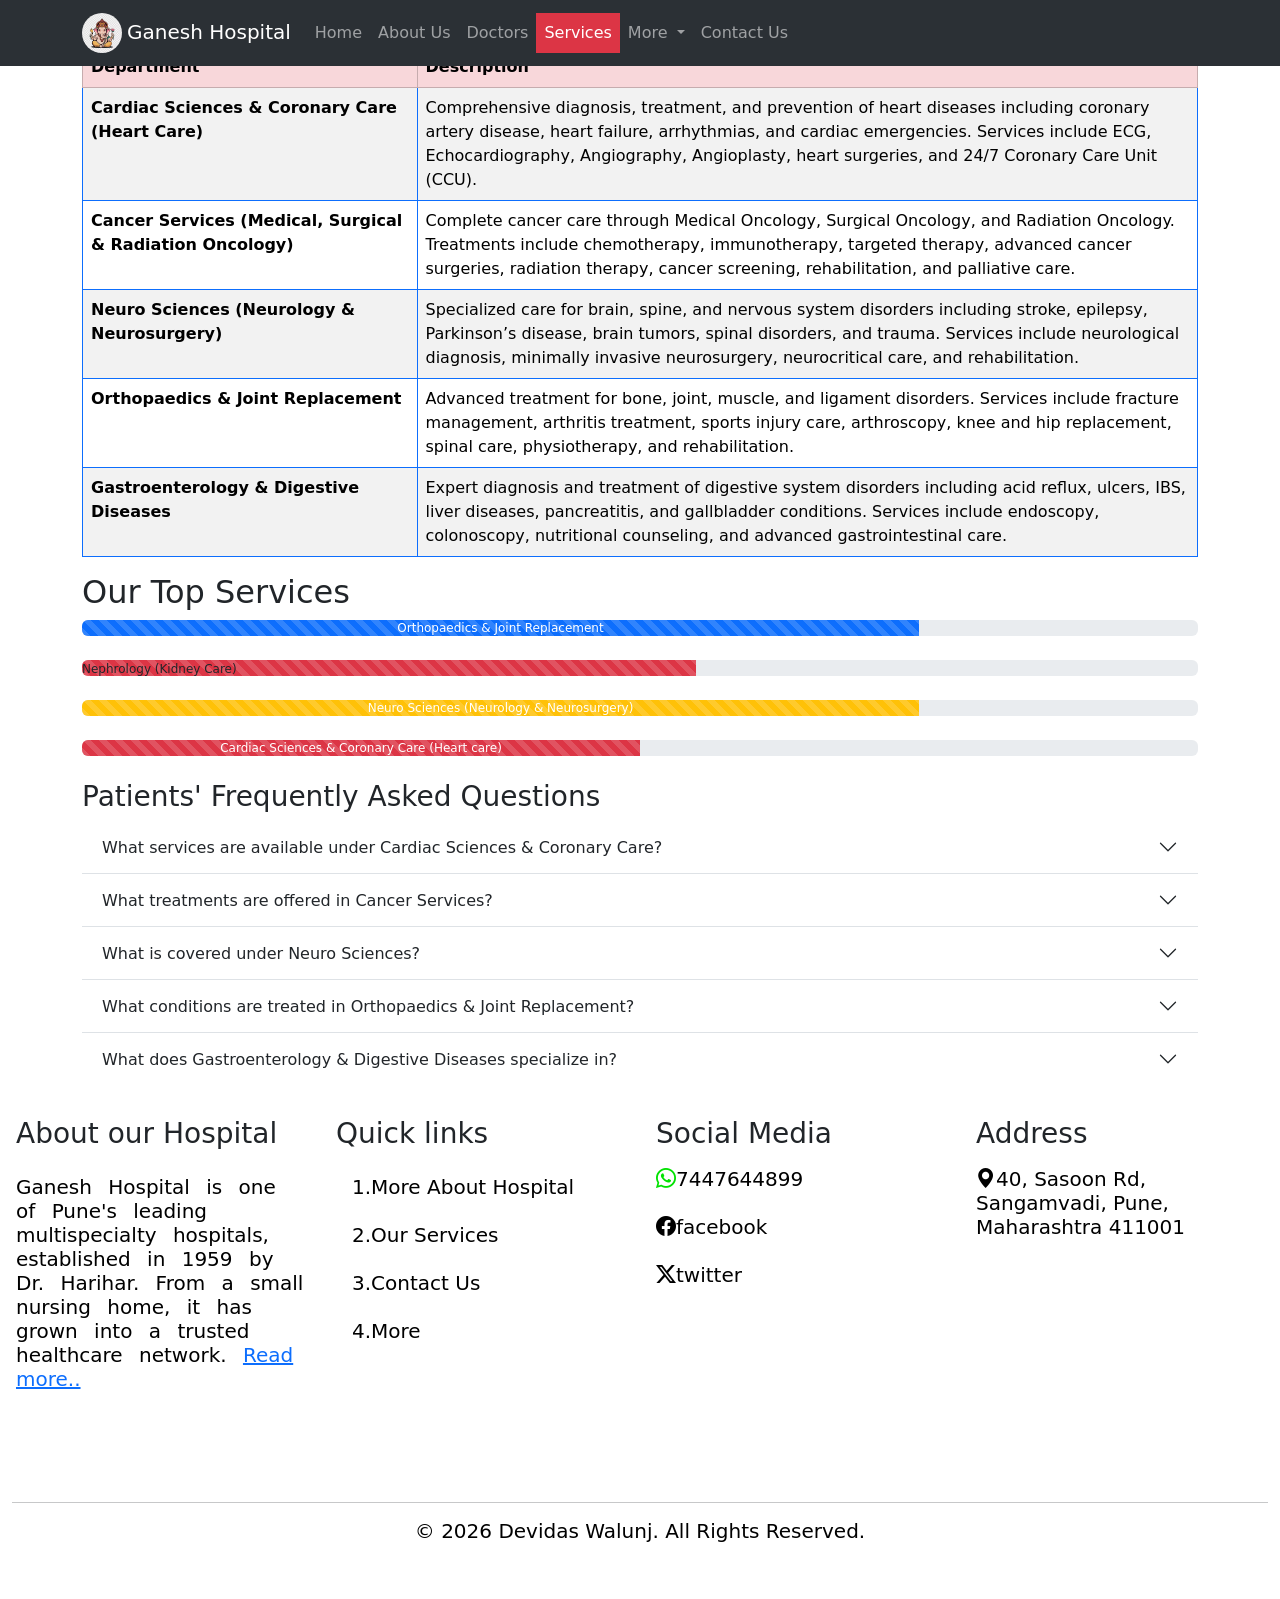
<file: Services.html>
<!doctype html>
<html lang="en">
    <head>
        <meta charset="utf-8">
        <meta name="viewport" content="width=device-width, initial-scale=1">
        <title>Home</title>
        <link
            href="https://cdn.jsdelivr.net/npm/bootstrap@5.3.8/dist/css/bootstrap.min.css"
            rel="stylesheet"
            integrity="sha384-sRIl4kxILFvY47J16cr9ZwB07vP4J8+LH7qKQnuqkuIAvNWLzeN8tE5YBujZqJLB"
            crossorigin="anonymous">
            <link href="static/style.css" rel="stylesheet" type="text/css">
            <link rel="stylesheet" href="https://cdn.jsdelivr.net/npm/bootstrap-icons@1.13.1/font/bootstrap-icons.min.css">
    </head>
    <body>
        <!-- heder start -->
       <header>
            <div class="fixed-top top-0 mb-5">
            <nav class="navbar navbar-expand-lg bg-body-tertiary "
                data-bs-theme="dark">
                <div class="container ">
                    <a class="navbar-brand" href="#">
                        <img class="logo " src="images/ganpatibappa.webp"
                            alt="Logo"
                            width="40" height="40"
                            class="d-inline-block align-text-top ">Ganesh
                        Hospital</a>
                    <button class="navbar-toggler bg-danger" type="button"
                        data-bs-toggle="collapse"
                        data-bs-target="#navbarSupportedContent"
                        aria-controls="navbarSupportedContent"
                        aria-expanded="false" aria-label="Toggle navigation">
                        <span class="navbar-toggler-icon"></span>
                    </button>
                    <div class="collapse navbar-collapse"
                        id="navbarSupportedContent">
                        <ul class="navbar-nav me-auto mb-2 mb-lg-0">
                            <li class="nav-item">
                                <a class="nav-link "
                                    aria-current="page"
                                    href="index.html">Home</a>
                            </li>
                            <li class="nav-item">
                                <a class="nav-link " href="about.html">About
                                    Us</a>
                            </li>
                            <li class="nav-item">
                                <a class="nav-link " href="doctors.html">Doctors
                                    </a>
                            </li>
                            <li class="nav-item">
                                <a class="nav-link active bg-danger"
                                    href="Services.html">Services</a>
                            </li>
                            <li class="nav-item dropdown">
                                <a class="nav-link dropdown-toggle"
                                    href="more.html"
                                    role="button" data-bs-toggle="dropdown"
                                    aria-expanded="false">
                                    More
                                </a>
                                <ul class="dropdown-menu">
                                    <li><a class="dropdown-item"
                                            href="images.html">Images</a></li>
                                    <li><a class="dropdown-item"
                                            href="videos.html">Videos</a></li>
                                </ul>
                            </li>
                            <li class="nav-item">
                                <a class="nav-link" href="contact.html">Contact
                                    Us</a>
                            </li>
                        </ul>
                    </div>
                </div>
            </nav>
        </div>
        </header>
        <!-- header end -->
        <main>
            <!-- table section start -->
            <section>
                <div class="container">
                    <div class="row">
                        <div class="col-md-12">
                            <h2>Our Services</h2>
                            <div class="table-responsive">
                                <table class="table  table-striped table table-hover table-bordered border-primary">
                                    <thead class="table-danger">
                                        <tr>
                                            <th
                                                style="width:30%;">Department</th>
                                            <th>Description</th>
                                        </tr>
                                    </thead>
                                    <tbody>
                                        <tr>
                                            <td><strong>Cardiac Sciences &amp;
                                                    Coronary Care (Heart
                                                    Care)</strong></td>
                                            <td>
                                                Comprehensive diagnosis,
                                                treatment, and prevention of
                                                heart diseases including
                                                coronary artery disease, heart
                                                failure, arrhythmias, and
                                                cardiac emergencies. Services
                                                include ECG, Echocardiography,
                                                Angiography, Angioplasty, heart
                                                surgeries, and 24/7 Coronary
                                                Care Unit (CCU).
                                            </td>
                                        </tr>

                                        <tr style="background-color:#f8f9fa;">
                                            <td><strong>Cancer Services
                                                    (Medical, Surgical &amp;
                                                    Radiation
                                                    Oncology)</strong></td>
                                            <td>
                                                Complete cancer care through
                                                Medical Oncology, Surgical
                                                Oncology, and Radiation
                                                Oncology. Treatments include
                                                chemotherapy, immunotherapy,
                                                targeted therapy, advanced
                                                cancer surgeries, radiation
                                                therapy, cancer screening,
                                                rehabilitation, and palliative
                                                care.
                                            </td>
                                        </tr>

                                        <tr>
                                            <td><strong>Neuro Sciences
                                                    (Neurology &amp;
                                                    Neurosurgery)</strong></td>
                                            <td>
                                                Specialized care for brain,
                                                spine, and nervous system
                                                disorders including stroke,
                                                epilepsy, Parkinson’s disease,
                                                brain tumors, spinal disorders,
                                                and trauma. Services include
                                                neurological diagnosis,
                                                minimally invasive neurosurgery,
                                                neurocritical care, and
                                                rehabilitation.
                                            </td>
                                        </tr>

                                        <tr style="background-color:#f8f9fa;">
                                            <td><strong>Orthopaedics &amp; Joint
                                                    Replacement</strong></td>
                                            <td>
                                                Advanced treatment for bone,
                                                joint, muscle, and ligament
                                                disorders. Services include
                                                fracture management, arthritis
                                                treatment, sports injury care,
                                                arthroscopy, knee and hip
                                                replacement, spinal care,
                                                physiotherapy, and
                                                rehabilitation.
                                            </td>
                                        </tr>

                                        <tr>
                                            <td><strong>Gastroenterology &amp;
                                                    Digestive
                                                    Diseases</strong></td>
                                            <td>
                                                Expert diagnosis and treatment
                                                of digestive system disorders
                                                including acid reflux, ulcers,
                                                IBS, liver diseases,
                                                pancreatitis, and gallbladder
                                                conditions. Services include
                                                endoscopy, colonoscopy,
                                                nutritional counseling, and
                                                advanced gastrointestinal care.
                                            </td>
                                        </tr>
                                    </tbody>
                                </table>
                            </div>
                        </div>
                    </div>
                </div>
            </section>
            <section>
                <div class="container">
                    <div class="row">
                        <div class="col-md-12">
                            <h2>Our Top Services</h2>
                            <div class="progress mb-4 " role="progressbar"
                                aria-label="Success example" aria-valuenow="25"
                                aria-valuemin="0" aria-valuemax="100">
                                <div
                                    class="progress-bar progress-bar-striped progress-bar-animated"
                                    style="width: 75%">Orthopaedics & Joint
                                    Replacement</div>
                            </div>
                            <div class="progress  mb-4" role="progressbar"
                                aria-label="Info example" aria-valuenow="50"
                                aria-valuemin="0" aria-valuemax="100">
                                <div
                                    class="bg-danger progress-bar-striped progress-bar-animated"
                                    style="width: 55%">Nephrology (Kidney
                                    Care)</div>
                            </div>
                            <div class="progress  mb-4" role="progressbar"
                                aria-label="Warning example" aria-valuenow="75"
                                aria-valuemin="0" aria-valuemax="100">
                                <div
                                    class="progress-bar bg-warning progress-bar-striped progress-bar-animated"
                                    style="width: 75%">Neuro Sciences (Neurology
                                    & Neurosurgery)</div>
                            </div>
                            <div class="progress  mb-4" role="progressbar"
                                aria-label="Danger example" aria-valuenow="100"
                                aria-valuemin="0" aria-valuemax="100">
                                <div
                                    class="progress-bar bg-danger progress-bar-striped progress-bar-animated"
                                    style="width: 50%">Cardiac Sciences &
                                    Coronary Care (Heart care)</div>
                            </div>
                        </div>
                    </div>
                </div>
            </section>
            <!-- table secton end -->
            <!-- Questions start -->
            <section>
                <div class="container">
                    <div class="row">
                        <h3>Patients' Frequently Asked Questions</h3>
                        <div class="col-md-12">
                            <div class="accordion accordion-flush"
                                id="accordionFlushExample">
                                <div class="accordion-item">
                                    <h2 class="accordion-header">
                                        <button
                                            class="accordion-button collapsed"
                                            type="button"
                                            data-bs-toggle="collapse"
                                            data-bs-target="#flush-collapseOne"
                                            aria-expanded="false"
                                            aria-controls="flush-collapseOne">
                                            What services are available under
                                            Cardiac Sciences & Coronary Care?
                                        </button>
                                    </h2>
                                    <div id="flush-collapseOne"
                                        class="accordion-collapse collapse"
                                        data-bs-parent="#accordionFlushExample">
                                        <div class="accordion-body">Cardiac
                                            Sciences & Coronary Care provides
                                            comprehensive diagnosis, treatment,
                                            and management of heart-related
                                            conditions, including coronary
                                            artery disease, heart failure,
                                            arrhythmias, and emergency cardiac
                                            care.</div>
                                    </div>
                                </div>
                                <div class="accordion-item">
                                    <h2 class="accordion-header">
                                        <button
                                            class="accordion-button collapsed"
                                            type="button"
                                            data-bs-toggle="collapse"
                                            data-bs-target="#flush-collapseTwo"
                                            aria-expanded="false"
                                            aria-controls="flush-collapseTwo">
                                            What treatments are offered in
                                            Cancer Services?
                                        </button>
                                    </h2>
                                    <div id="flush-collapseTwo"
                                        class="accordion-collapse collapse"
                                        data-bs-parent="#accordionFlushExample">
                                        <div class="accordion-body">Cancer
                                            Services include Medical Oncology
                                            (chemotherapy, immunotherapy,
                                            targeted therapy), Surgical Oncology
                                            (cancer surgeries), and Radiation
                                            Oncology (radiation therapy) for
                                            comprehensive cancer care.</div>
                                    </div>
                                </div>
                                <div class="accordion-item">
                                    <h2 class="accordion-header">
                                        <button
                                            class="accordion-button collapsed"
                                            type="button"
                                            data-bs-toggle="collapse"
                                            data-bs-target="#flush-collapseThree"
                                            aria-expanded="false"
                                            aria-controls="flush-collapseThree">
                                            What is covered under Neuro
                                            Sciences?
                                        </button>
                                    </h2>
                                    <div id="flush-collapseThree"
                                        class="accordion-collapse collapse"
                                        data-bs-parent="#accordionFlushExample">
                                        <div class="accordion-body">Neuro
                                            Sciences includes Neurology for
                                            diagnosing and treating disorders of
                                            the brain, spine, and nerves, and
                                            Neurosurgery for surgical treatment
                                            of neurological conditions.</div>
                                    </div>
                                </div>
                                <div class="accordion-item">
                                    <h2 class="accordion-header">
                                        <button
                                            class="accordion-button collapsed"
                                            type="button"
                                            data-bs-toggle="collapse"
                                            data-bs-target="#flush-collapseFour"
                                            aria-expanded="false"
                                            aria-controls="flush-collapseFour">
                                            What conditions are treated in
                                            Orthopaedics & Joint Replacement?
                                        </button>
                                    </h2>
                                    <div id="flush-collapseFour"
                                        class="accordion-collapse collapse"
                                        data-bs-parent="#accordionFlushExample">
                                        <div class="accordion-body">Orthopaedics
                                            & Joint Replacement focuses on
                                            treating bone, joint, muscle, and
                                            ligament conditions, including
                                            fractures, arthritis, sports
                                            injuries, and joint replacement
                                            surgeries.</div>
                                    </div>
                                </div>
                                <div class="accordion-item">
                                    <h2 class="accordion-header">
                                        <button
                                            class="accordion-button collapsed"
                                            type="button"
                                            data-bs-toggle="collapse"
                                            data-bs-target="#flush-collapseFive"
                                            aria-expanded="false"
                                            aria-controls="flush-collapseFive">
                                            What does Gastroenterology &
                                            Digestive Diseases specialize in?
                                        </button>
                                    </h2>
                                    <div id="flush-collapseFive"
                                        class="accordion-collapse collapse"
                                        data-bs-parent="#accordionFlushExample ">
                                        <div
                                            class="accordion-body">Gastroenterology
                                            & Digestive Diseases specializes in
                                            the diagnosis and treatment of
                                            disorders affecting the digestive
                                            system, including the stomach,
                                            intestines, liver, pancreas, and
                                            gallbladder.</div>
                                    </div>
                                </div>
                            </div>
                        </div>
                    </div>
                </div>
            </section>
            <!-- Questions end -->
        </main>
         <!-- footer start -->
           <section class="container-fluid bg-transparent mt-3">
                <footer class="textstyle">
                    <div class="row">
                        <div class="col-md-3 p-3">
                            <h3>About our Hospital</h3>
                            <h3 class="a1text mt-4"> <p class="spacing">Ganesh
                                    Hospital is one of Pune's leading
                                    multispecialty hospitals, established in
                                    1959 by
                                    Dr. Harihar. From a small nursing home, it
                                    has grown into a trusted healthcare network.
                                    <a class="mt-2" href="about.html">Read
                                    more..</a>
                                    </p></h3>

                        </div>
                        <div class="col-md-3 p-3">
                            <h3>Quick links</h3>
                            <h3 class="a1text mt-4"><a class="tcolor p-3"
                                    href="about.html">1.More
                                    About Hospital</a></h3>
                            <h3 class="a1text mt-4"><a class="tcolor p-3"
                                    href="Services.html">2.Our
                                    Services</a></h3>
                            <h3 class="a1text mt-4"><a class="tcolor p-3"
                                    href="contact.html">3.Contact Us</a></h3>
                            <h3 class="a1text mt-4"><a class="tcolor p-3"
                                    href="more.html">4.More</a></h3>
                        </div>
                        <div class="col-md-3 p-3">
                            <h3 class="mb-3">Social Media</h3>
                            <a class="t1color " href="#" target="_blank" >
                                <h2 class="social-title a1text"><i class="bi bi-whatsapp"></i>7447644899</h2></a>
                            <a class="t1color" href="#" target="_blank">
                                <h2 class="social-title a1text mt-4"><i class="bi bi-facebook"></i>facebook</h2></a>
                            <a class="t1color " href="#" target="_blank">
                                <h2 class="social-title a1text mt-4"><i class="bi bi-twitter-x"></i>twitter</h2></a>
                        </div>
                        <div class="col-md-3 p-3">
                            <h3>Address</h3>
                            <h3 class="a1text mb-4 mt-3"><i class="bi bi-geo-alt-fill"></i>40, Sasoon Rd,
                                Sangamvadi, Pune, Maharashtra 411001</h3>
                            <iframe
                                src="https://www.google.com/maps/embed?pb=!1m18!1m12!1m3!1d3782.8963782252795!2d73.87715659999999!3d18.533584199999996!2m3!1f0!2f0!3f0!3m2!1i1024!2i768!4f13.1!3m3!1m2!1s0x3bc2c0f827512e15%3A0x47538bcedae49c07!2sRuby%20Hall%20Clinic%20-%20Sassoon%20Road!5e0!3m2!1sen!2sin!4v1782752746983!5m2!1sen!2sin"
                                width="200" height="200" style="border:0;"
                                allowfullscreen loading="lazy"
                                referrerpolicy="strict-origin-when-cross-origin"></iframe>
                        </h1>
                    </div>
                </div>
                <hr>
                <h3 class="text-center a1text pb-5">&copy; 2026 Devidas Walunj.
                    All Rights Reserved.</h3>
            </footer>
            </section>
            <!-- footer end -->
        <script
            src="https://cdn.jsdelivr.net/npm/bootstrap@5.3.8/dist/js/bootstrap.bundle.min.js"
            integrity="sha384-FKyoEForCGlyvwx9Hj09JcYn3nv7wiPVlz7YYwJrWVcXK/BmnVDxM+D2scQbITxI"
            crossorigin="anonymous"></script>
    </body>
</html>
</file>
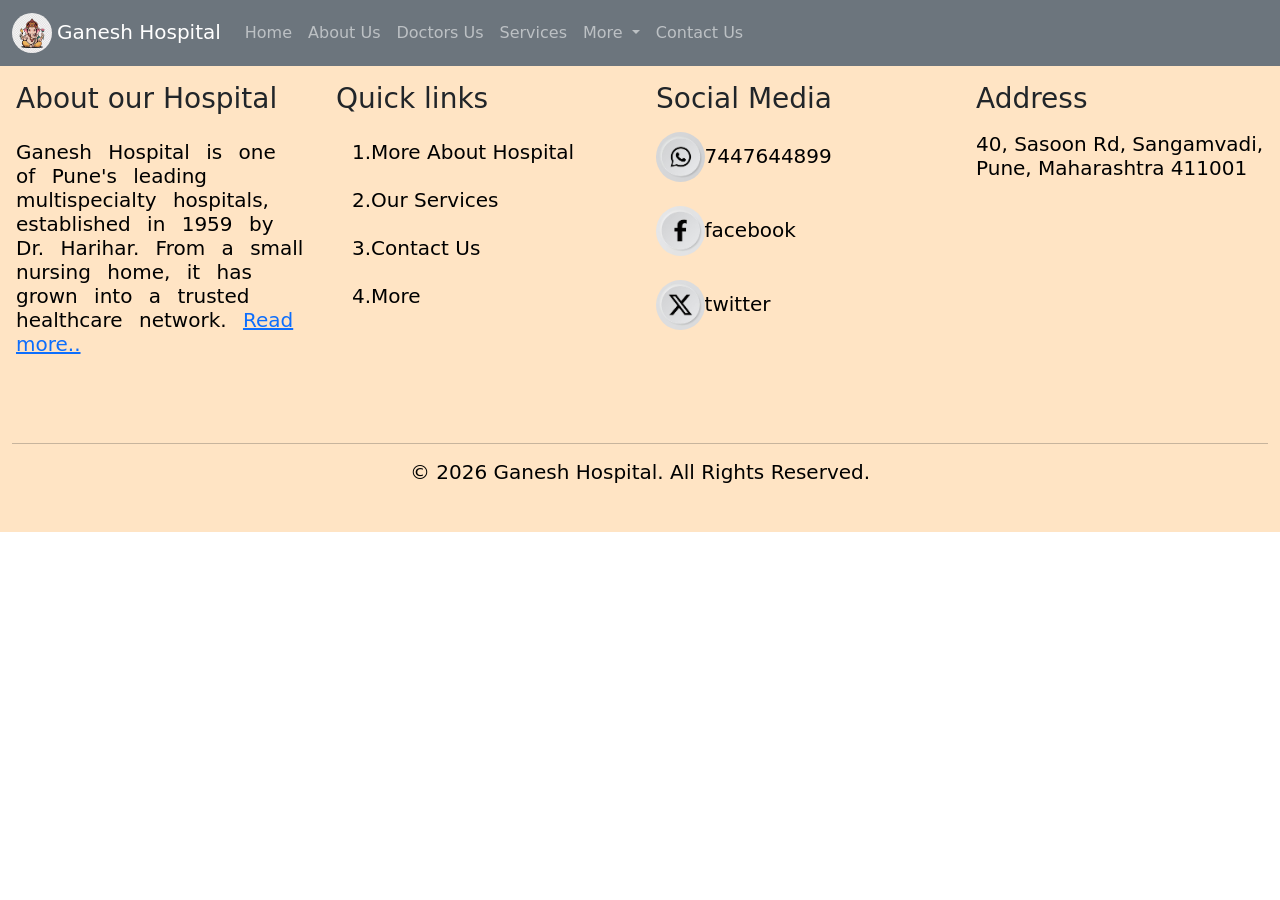
<file: vision.html>
<!doctype html>
<html lang="en">
  <head>
    <meta charset="utf-8">
    <meta name="viewport" content="width=device-width, initial-scale=1">
    <title>Bootstrap demo</title>
    <link href="https://cdn.jsdelivr.net/npm/bootstrap@5.3.8/dist/css/bootstrap.min.css" rel="stylesheet" integrity="sha384-sRIl4kxILFvY47J16cr9ZwB07vP4J8+LH7qKQnuqkuIAvNWLzeN8tE5YBujZqJLB" crossorigin="anonymous">
    <link href="static/style.css" rel="stylesheet" type="text/css">
  </head>
  <body>
    <!-- heder start -->
        <header>
            <nav class="navbar navbar-expand-lg bg-secondary "
                data-bs-theme="dark">
                <div class="container-fluid">
                    <a class="navbar-brand" href="#">
                        <img class="logo " src="images/ganpatibappa.webp"
                            alt="Logo"
                            width="40" height="40"
                            class="d-inline-block align-text-top">Ganesh
                        Hospital</a>
                    <button class="navbar-toggler" type="button"
                        data-bs-toggle="collapse"
                        data-bs-target="#navbarSupportedContent"
                        aria-controls="navbarSupportedContent"
                        aria-expanded="false" aria-label="Toggle navigation">
                        <span class="navbar-toggler-icon"></span>
                    </button>
                    <div class="collapse navbar-collapse"
                        id="navbarSupportedContent">
                        <ul class="navbar-nav me-auto mb-2 mb-lg-0">
                            <li class="nav-item">
                                <a class="nav-link "
                                    aria-current="page"
                                    href="index.html">Home</a>
                            </li>
                            <li class="nav-item">
                                <a class="nav-link " href="about.html">About
                                    Us</a>
                            </li>
                            <li class="nav-item">
                                <a class="nav-link " href="doctors.html">Doctors
                                    Us</a>
                            </li>
                            <li class="nav-item">
                                <a class="nav-link"
                                    href="Services.html">Services</a>
                            </li>
                            <li class="nav-item dropdown">
                                <a class="nav-link dropdown-toggle"
                                    href="more.html"
                                    role="button" data-bs-toggle="dropdown"
                                    aria-expanded="false">
                                    More
                                </a>
                                <ul class="dropdown-menu">
                                    <li><a class="dropdown-item active bg-danger "
                                            href="vision.html">Vision</a></li>
                                    <li><a class="dropdown-item"
                                            href="mission.html">Mission</a></li>
                                    <li><a class="dropdown-item"
                                            href="history.html">History</a></li>
                                </ul>
                            </li>
                            <li class="nav-item">
                                <a class="nav-link" href="contact.html">Contact
                                    Us</a>
                            </li>
                        </ul>
                    </div>
                </div>
            </nav>
        </header>
        <!-- header end -->
           <!-- footer start -->
            <section class="container-fluid footerbg">
                <footer class="textstyle">
                    <div class="row">
                        <div class="col-md-3 p-3">
                            <h3>About our Hospital</h3>
                            <h3 class="a1text mt-4"> <p class="spacing">Ganesh
                                    Hospital is one of Pune's leading
                                    multispecialty hospitals, established in
                                    1959 by
                                    Dr. Harihar. From a small nursing home, it
                                    has grown into a trusted healthcare network.
                                    <a class="mt-2" href="about.html">Read
                                    more..</a>
                                    </p></h3>

                        </div>
                        <div class="col-md-3 p-3">
                            <h3>Quick links</h3>
                            <h3 class="a1text mt-4"><a class="tcolor p-3"
                                    href="about.html">1.More
                                    About Hospital</a></h3>
                            <h3 class="a1text mt-4"><a class="tcolor p-3"
                                    href="Services.html">2.Our
                                    Services</a></h3>
                            <h3 class="a1text mt-4"><a class="tcolor p-3"
                                    href="contact.html">3.Contact Us</a></h3>
                            <h3 class="a1text mt-4"><a class="tcolor p-3"
                                    href="more.html">4.More</a></h3>
                        </div>
                        <div class="col-md-3 p-3">
                            <h3 class="mb-3">Social Media</h3>
                            <a class="t1color " href="#" target="_blank">
                                <h2 class="social-title a1text"><img
                                        class="social-icon"
                                        src="images/whatsapp.png"
                                        alt="WhatsApp">7447644899</h2></a>
                            <a class="t1color" href="#" target="_blank">
                                <h2 class="social-title a1text mt-4"><img
                                        class="social-icon"
                                        src="images/facebook.png"
                                        alt="whatsapp">facebook</h2></a>
                            <a class="t1color " href="#" target="_blank">
                                <h2 class="social-title a1text mt-4"><img
                                        class="social-icon"
                                        src="images/twitter.png"
                                        alt="twitter">twitter</h2></a>
                        </div>
                        <div class="col-md-3 p-3">
                            <h3>Address</h3>
                            <h3 class="a1text mb-4 mt-3">40, Sasoon Rd,
                                Sangamvadi, Pune, Maharashtra 411001</h3>
                            <iframe
                                src="https://www.google.com/maps/embed?pb=!1m18!1m12!1m3!1d3782.8963782252795!2d73.87715659999999!3d18.533584199999996!2m3!1f0!2f0!3f0!3m2!1i1024!2i768!4f13.1!3m3!1m2!1s0x3bc2c0f827512e15%3A0x47538bcedae49c07!2sRuby%20Hall%20Clinic%20-%20Sassoon%20Road!5e0!3m2!1sen!2sin!4v1782752746983!5m2!1sen!2sin"
                                width="200" height="200" style="border:0;"
                                allowfullscreen loading="lazy"
                                referrerpolicy="strict-origin-when-cross-origin"></iframe>
                        </h1>
                    </div>
                </div>
                <hr>
                <h3 class="text-center a1text pb-5">&copy; 2026 Ganesh Hospital.
                    All Rights Reserved.</h3>
            </footer>
            </section>
            <!-- footer end -->
    <script src="https://cdn.jsdelivr.net/npm/bootstrap@5.3.8/dist/js/bootstrap.bundle.min.js" integrity="sha384-FKyoEForCGlyvwx9Hj09JcYn3nv7wiPVlz7YYwJrWVcXK/BmnVDxM+D2scQbITxI" crossorigin="anonymous"></script>
  </body>
</html>
</file>
<file: static/style.css>
.logo {
     border-radius: 50%;
     margin-right: 5px;
 }
 
 .card:hover {
     background-color: #e2b6b6;
     filter: drop-shadow(0px 0px 18px rgb(24, 97, 156));
 }
 .col-md-3{
    padding:8px;
 }

 .list-group {
     list-style: none;
     list-style-type: none
 }
.footerbg{
    background-color: bisque;
}
 .tcolor {
     color: black;
     text-decoration: none;
 }

 .social-icon {
     height: 50px;
     border-radius: 55%;

 }

 .t1color {
     color: black;
     text-decoration: none;
 }

 .a1text {
     color: black;
     font-size: 20px;
     text-decoration: solid;
 }

 
 .spacing {
     word-spacing: 10px;
 }

 .ourdoc {
     margin-top: 10px;
     
 }

 /* .sizeimage {
     height:fit-content
 } */
 .doctor-img{
    height:250px;
    object-fit:cover;

}

.zoom {
  width: 300px;
  transition: transform 0.3s ease;
  
}

.zoom:hover {
  transform: scale(1.1);
  
}
.headingabout{
    color: rgb(58, 58, 75);
    text-align: center;
    font-family:'Times New Roman', Times, serif;
}
.textfamily{
    font-family:'Times New Roman', Times, serif;
}
.textabout{
    word-spacing: 5px;
}
.our-services {
  margin-top:  50px;
}
.flip-container {
  -webkit-perspective: 1000;
  margin: 0 auto 60px auto;
  width: 320px;
  height: 200px;
  border-radius: 15px;
  cursor:pointer;
}

.flip-container:hover .flipper {
  -webkit-transform: rotateY(180deg);
  cursor:pointer;
}
.flip-container.hover .flipper {
  -webkit-transform: rotateY(180deg);
  cursor:pointer;
}

.front {
  width: 320px;
  height: 200px;
  border-radius: 15px;
  -webkit-backface-visibility: hidden;
  position: absolute;
  top: 0;
  left: 0;
  z-index: 2;
}

.front h3 {
  text-align: center;
  font-size: 18px;
  font-family: "Poppins", sans-serif;
  color: white;
}

.front img {
  display: block;
  margin-left: auto;
  margin-right: auto;
  margin-top: 10px;
}

.back {
  width: 320px;
  height: 200px;
  border-radius: 15px;
  -webkit-backface-visibility: hidden;
  position: absolute;
  top: 0;
  left: 0;
  -webkit-transform: rotateY(180deg);
  text-align: center;
  font-size: 18px;
  font-family: "Poppins", sans-serif;
  color: white;
}
.middel{
    margin-top: 90px;
}
.back h3 {
  margin-top: 20px;
}

.back p {
  font-size: 14px;
  font-family: "Poppins", sans-serif;
  margin-right:15px;
}

.flipper {
  -webkit-transition: 0.6s;
  -webkit-transform-style: preserve-3d;
  position: relative;
}
.card-text{
  width: 200px;
}
.bi-whatsapp{
  color: rgb(1, 226, 1);
  
}
.hospitalimg{
  height: fit-content;
  width: fit-content;
}
</file>
